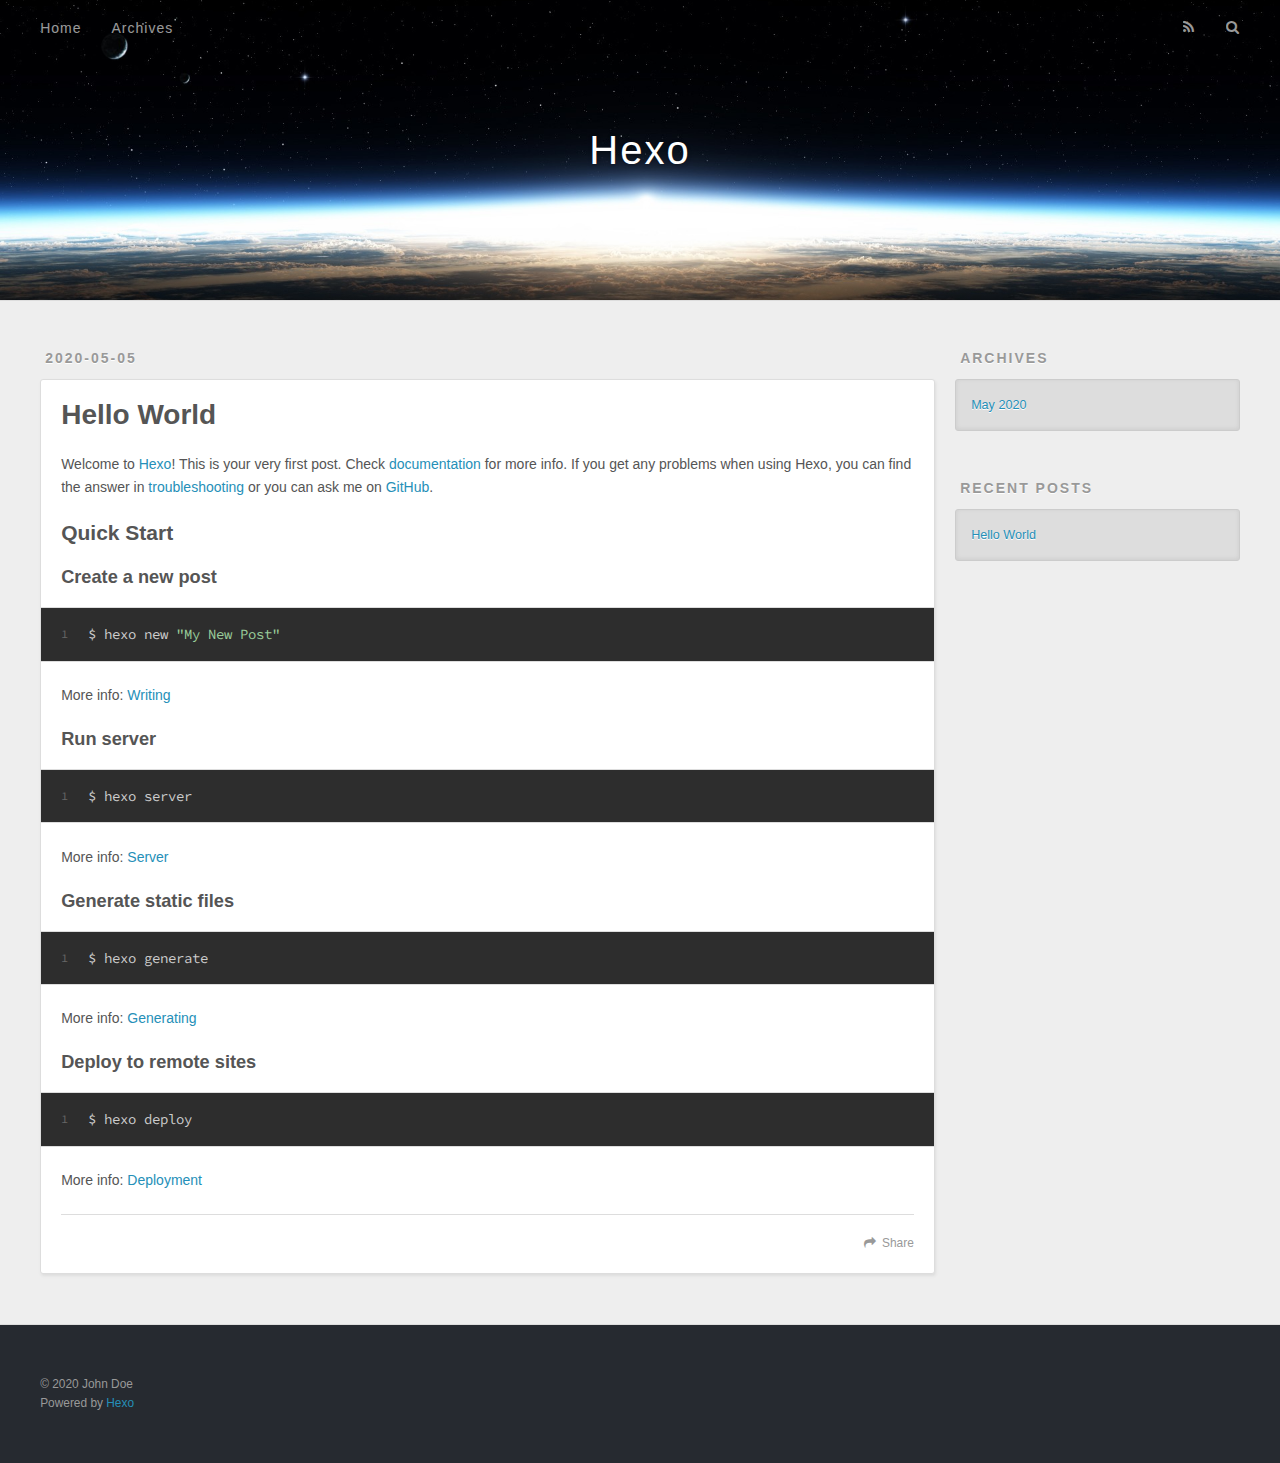
<file: index.html>
<!DOCTYPE html>
<html>
<head>
  <meta charset="utf-8">
  

  
  <title>Hexo</title>
  <meta name="viewport" content="width=device-width, initial-scale=1, maximum-scale=1">
  <meta property="og:type" content="website">
<meta property="og:title" content="Hexo">
<meta property="og:url" content="http://yoursite.com/index.html">
<meta property="og:site_name" content="Hexo">
<meta property="og:locale" content="en_US">
<meta property="article:author" content="John Doe">
<meta name="twitter:card" content="summary">
  
    <link rel="alternate" href="/atom.xml" title="Hexo" type="application/atom+xml">
  
  
    <link rel="icon" href="/favicon.png">
  
  
    <link href="//fonts.googleapis.com/css?family=Source+Code+Pro" rel="stylesheet" type="text/css">
  
  
<link rel="stylesheet" href="/css/style.css">

<meta name="generator" content="Hexo 4.2.0"></head>

<body>
  <div id="container">
    <div id="wrap">
      <header id="header">
  <div id="banner"></div>
  <div id="header-outer" class="outer">
    <div id="header-title" class="inner">
      <h1 id="logo-wrap">
        <a href="/" id="logo">Hexo</a>
      </h1>
      
    </div>
    <div id="header-inner" class="inner">
      <nav id="main-nav">
        <a id="main-nav-toggle" class="nav-icon"></a>
        
          <a class="main-nav-link" href="/">Home</a>
        
          <a class="main-nav-link" href="/archives">Archives</a>
        
      </nav>
      <nav id="sub-nav">
        
          <a id="nav-rss-link" class="nav-icon" href="/atom.xml" title="RSS Feed"></a>
        
        <a id="nav-search-btn" class="nav-icon" title="Search"></a>
      </nav>
      <div id="search-form-wrap">
        <form action="//google.com/search" method="get" accept-charset="UTF-8" class="search-form"><input type="search" name="q" class="search-form-input" placeholder="Search"><button type="submit" class="search-form-submit">&#xF002;</button><input type="hidden" name="sitesearch" value="http://yoursite.com"></form>
      </div>
    </div>
  </div>
</header>
      <div class="outer">
        <section id="main">
  
    <article id="post-hello-world" class="article article-type-post" itemscope itemprop="blogPost">
  <div class="article-meta">
    <a href="/2020/05/05/hello-world/" class="article-date">
  <time datetime="2020-05-05T09:47:07.406Z" itemprop="datePublished">2020-05-05</time>
</a>
    
  </div>
  <div class="article-inner">
    
    
      <header class="article-header">
        
  
    <h1 itemprop="name">
      <a class="article-title" href="/2020/05/05/hello-world/">Hello World</a>
    </h1>
  

      </header>
    
    <div class="article-entry" itemprop="articleBody">
      
        <p>Welcome to <a href="https://hexo.io/" target="_blank" rel="noopener">Hexo</a>! This is your very first post. Check <a href="https://hexo.io/docs/" target="_blank" rel="noopener">documentation</a> for more info. If you get any problems when using Hexo, you can find the answer in <a href="https://hexo.io/docs/troubleshooting.html" target="_blank" rel="noopener">troubleshooting</a> or you can ask me on <a href="https://github.com/hexojs/hexo/issues" target="_blank" rel="noopener">GitHub</a>.</p>
<h2 id="Quick-Start"><a href="#Quick-Start" class="headerlink" title="Quick Start"></a>Quick Start</h2><h3 id="Create-a-new-post"><a href="#Create-a-new-post" class="headerlink" title="Create a new post"></a>Create a new post</h3><figure class="highlight bash"><table><tr><td class="gutter"><pre><span class="line">1</span><br></pre></td><td class="code"><pre><span class="line">$ hexo new <span class="string">"My New Post"</span></span><br></pre></td></tr></table></figure>

<p>More info: <a href="https://hexo.io/docs/writing.html" target="_blank" rel="noopener">Writing</a></p>
<h3 id="Run-server"><a href="#Run-server" class="headerlink" title="Run server"></a>Run server</h3><figure class="highlight bash"><table><tr><td class="gutter"><pre><span class="line">1</span><br></pre></td><td class="code"><pre><span class="line">$ hexo server</span><br></pre></td></tr></table></figure>

<p>More info: <a href="https://hexo.io/docs/server.html" target="_blank" rel="noopener">Server</a></p>
<h3 id="Generate-static-files"><a href="#Generate-static-files" class="headerlink" title="Generate static files"></a>Generate static files</h3><figure class="highlight bash"><table><tr><td class="gutter"><pre><span class="line">1</span><br></pre></td><td class="code"><pre><span class="line">$ hexo generate</span><br></pre></td></tr></table></figure>

<p>More info: <a href="https://hexo.io/docs/generating.html" target="_blank" rel="noopener">Generating</a></p>
<h3 id="Deploy-to-remote-sites"><a href="#Deploy-to-remote-sites" class="headerlink" title="Deploy to remote sites"></a>Deploy to remote sites</h3><figure class="highlight bash"><table><tr><td class="gutter"><pre><span class="line">1</span><br></pre></td><td class="code"><pre><span class="line">$ hexo deploy</span><br></pre></td></tr></table></figure>

<p>More info: <a href="https://hexo.io/docs/one-command-deployment.html" target="_blank" rel="noopener">Deployment</a></p>

      
    </div>
    <footer class="article-footer">
      <a data-url="http://yoursite.com/2020/05/05/hello-world/" data-id="ck9tyt9x600004gpv1ysthbh7" class="article-share-link">Share</a>
      
      
    </footer>
  </div>
  
</article>


  


</section>
        
          <aside id="sidebar">
  
    

  
    

  
    
  
    
  <div class="widget-wrap">
    <h3 class="widget-title">Archives</h3>
    <div class="widget">
      <ul class="archive-list"><li class="archive-list-item"><a class="archive-list-link" href="/archives/2020/05/">May 2020</a></li></ul>
    </div>
  </div>


  
    
  <div class="widget-wrap">
    <h3 class="widget-title">Recent Posts</h3>
    <div class="widget">
      <ul>
        
          <li>
            <a href="/2020/05/05/hello-world/">Hello World</a>
          </li>
        
      </ul>
    </div>
  </div>

  
</aside>
        
      </div>
      <footer id="footer">
  
  <div class="outer">
    <div id="footer-info" class="inner">
      &copy; 2020 John Doe<br>
      Powered by <a href="http://hexo.io/" target="_blank">Hexo</a>
    </div>
  </div>
</footer>
    </div>
    <nav id="mobile-nav">
  
    <a href="/" class="mobile-nav-link">Home</a>
  
    <a href="/archives" class="mobile-nav-link">Archives</a>
  
</nav>
    

<script src="//ajax.googleapis.com/ajax/libs/jquery/2.0.3/jquery.min.js"></script>


  
<link rel="stylesheet" href="/fancybox/jquery.fancybox.css">

  
<script src="/fancybox/jquery.fancybox.pack.js"></script>




<script src="/js/script.js"></script>




  </div>
</body>
</html>
</file>
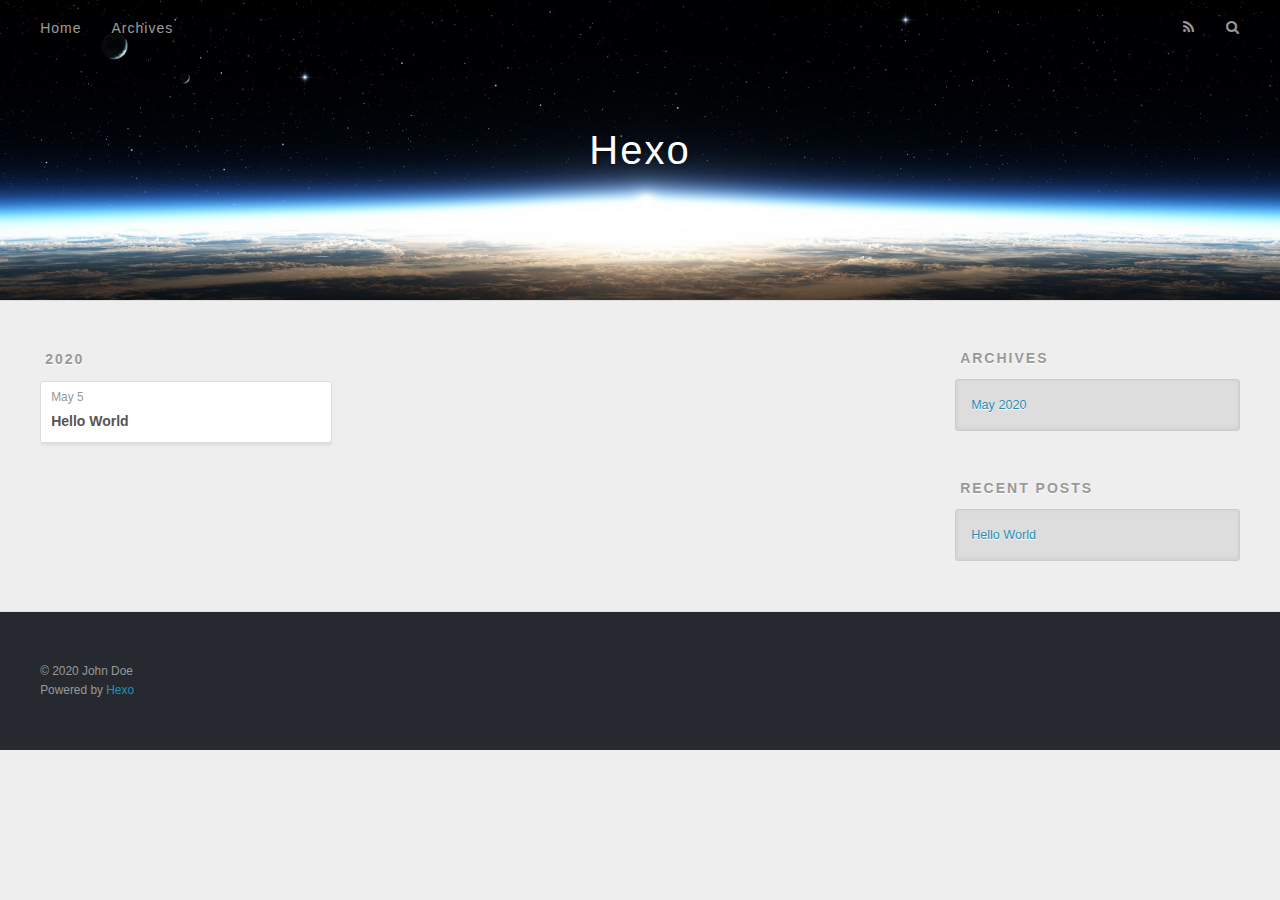
<file: archives/index.html>
<!DOCTYPE html>
<html>
<head>
  <meta charset="utf-8">
  

  
  <title>Archives | Hexo</title>
  <meta name="viewport" content="width=device-width, initial-scale=1, maximum-scale=1">
  <meta property="og:type" content="website">
<meta property="og:title" content="Hexo">
<meta property="og:url" content="http://yoursite.com/archives/index.html">
<meta property="og:site_name" content="Hexo">
<meta property="og:locale" content="en_US">
<meta property="article:author" content="John Doe">
<meta name="twitter:card" content="summary">
  
    <link rel="alternate" href="/atom.xml" title="Hexo" type="application/atom+xml">
  
  
    <link rel="icon" href="/favicon.png">
  
  
    <link href="//fonts.googleapis.com/css?family=Source+Code+Pro" rel="stylesheet" type="text/css">
  
  
<link rel="stylesheet" href="/css/style.css">

<meta name="generator" content="Hexo 4.2.0"></head>

<body>
  <div id="container">
    <div id="wrap">
      <header id="header">
  <div id="banner"></div>
  <div id="header-outer" class="outer">
    <div id="header-title" class="inner">
      <h1 id="logo-wrap">
        <a href="/" id="logo">Hexo</a>
      </h1>
      
    </div>
    <div id="header-inner" class="inner">
      <nav id="main-nav">
        <a id="main-nav-toggle" class="nav-icon"></a>
        
          <a class="main-nav-link" href="/">Home</a>
        
          <a class="main-nav-link" href="/archives">Archives</a>
        
      </nav>
      <nav id="sub-nav">
        
          <a id="nav-rss-link" class="nav-icon" href="/atom.xml" title="RSS Feed"></a>
        
        <a id="nav-search-btn" class="nav-icon" title="Search"></a>
      </nav>
      <div id="search-form-wrap">
        <form action="//google.com/search" method="get" accept-charset="UTF-8" class="search-form"><input type="search" name="q" class="search-form-input" placeholder="Search"><button type="submit" class="search-form-submit">&#xF002;</button><input type="hidden" name="sitesearch" value="http://yoursite.com"></form>
      </div>
    </div>
  </div>
</header>
      <div class="outer">
        <section id="main">
  
  
    
    
      
      
      <section class="archives-wrap">
        <div class="archive-year-wrap">
          <a href="/archives/2020" class="archive-year">2020</a>
        </div>
        <div class="archives">
    
    <article class="archive-article archive-type-post">
  <div class="archive-article-inner">
    <header class="archive-article-header">
      <a href="/2020/05/05/hello-world/" class="archive-article-date">
  <time datetime="2020-05-05T09:47:07.406Z" itemprop="datePublished">May 5</time>
</a>
      
  
    <h1 itemprop="name">
      <a class="archive-article-title" href="/2020/05/05/hello-world/">Hello World</a>
    </h1>
  

    </header>
  </div>
</article>
  
  
    </div></section>
  


</section>
        
          <aside id="sidebar">
  
    

  
    

  
    
  
    
  <div class="widget-wrap">
    <h3 class="widget-title">Archives</h3>
    <div class="widget">
      <ul class="archive-list"><li class="archive-list-item"><a class="archive-list-link" href="/archives/2020/05/">May 2020</a></li></ul>
    </div>
  </div>


  
    
  <div class="widget-wrap">
    <h3 class="widget-title">Recent Posts</h3>
    <div class="widget">
      <ul>
        
          <li>
            <a href="/2020/05/05/hello-world/">Hello World</a>
          </li>
        
      </ul>
    </div>
  </div>

  
</aside>
        
      </div>
      <footer id="footer">
  
  <div class="outer">
    <div id="footer-info" class="inner">
      &copy; 2020 John Doe<br>
      Powered by <a href="http://hexo.io/" target="_blank">Hexo</a>
    </div>
  </div>
</footer>
    </div>
    <nav id="mobile-nav">
  
    <a href="/" class="mobile-nav-link">Home</a>
  
    <a href="/archives" class="mobile-nav-link">Archives</a>
  
</nav>
    

<script src="//ajax.googleapis.com/ajax/libs/jquery/2.0.3/jquery.min.js"></script>


  
<link rel="stylesheet" href="/fancybox/jquery.fancybox.css">

  
<script src="/fancybox/jquery.fancybox.pack.js"></script>




<script src="/js/script.js"></script>




  </div>
</body>
</html>
</file>
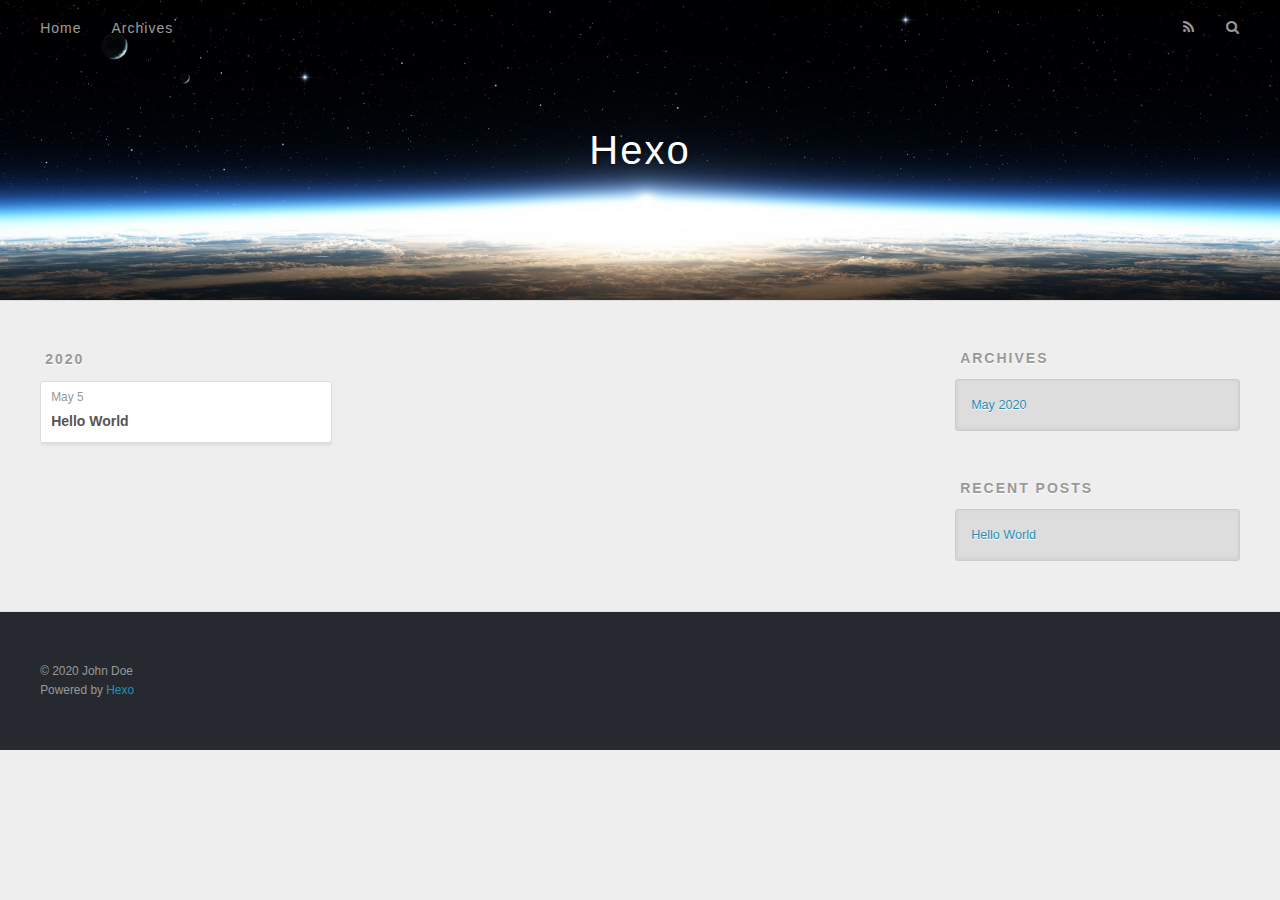
<file: archives/2020/index.html>
<!DOCTYPE html>
<html>
<head>
  <meta charset="utf-8">
  

  
  <title>Archives: 2020 | Hexo</title>
  <meta name="viewport" content="width=device-width, initial-scale=1, maximum-scale=1">
  <meta property="og:type" content="website">
<meta property="og:title" content="Hexo">
<meta property="og:url" content="http://yoursite.com/archives/2020/index.html">
<meta property="og:site_name" content="Hexo">
<meta property="og:locale" content="en_US">
<meta property="article:author" content="John Doe">
<meta name="twitter:card" content="summary">
  
    <link rel="alternate" href="/atom.xml" title="Hexo" type="application/atom+xml">
  
  
    <link rel="icon" href="/favicon.png">
  
  
    <link href="//fonts.googleapis.com/css?family=Source+Code+Pro" rel="stylesheet" type="text/css">
  
  
<link rel="stylesheet" href="/css/style.css">

<meta name="generator" content="Hexo 4.2.0"></head>

<body>
  <div id="container">
    <div id="wrap">
      <header id="header">
  <div id="banner"></div>
  <div id="header-outer" class="outer">
    <div id="header-title" class="inner">
      <h1 id="logo-wrap">
        <a href="/" id="logo">Hexo</a>
      </h1>
      
    </div>
    <div id="header-inner" class="inner">
      <nav id="main-nav">
        <a id="main-nav-toggle" class="nav-icon"></a>
        
          <a class="main-nav-link" href="/">Home</a>
        
          <a class="main-nav-link" href="/archives">Archives</a>
        
      </nav>
      <nav id="sub-nav">
        
          <a id="nav-rss-link" class="nav-icon" href="/atom.xml" title="RSS Feed"></a>
        
        <a id="nav-search-btn" class="nav-icon" title="Search"></a>
      </nav>
      <div id="search-form-wrap">
        <form action="//google.com/search" method="get" accept-charset="UTF-8" class="search-form"><input type="search" name="q" class="search-form-input" placeholder="Search"><button type="submit" class="search-form-submit">&#xF002;</button><input type="hidden" name="sitesearch" value="http://yoursite.com"></form>
      </div>
    </div>
  </div>
</header>
      <div class="outer">
        <section id="main">
  
  
    
    
      
      
      <section class="archives-wrap">
        <div class="archive-year-wrap">
          <a href="/archives/2020" class="archive-year">2020</a>
        </div>
        <div class="archives">
    
    <article class="archive-article archive-type-post">
  <div class="archive-article-inner">
    <header class="archive-article-header">
      <a href="/2020/05/05/hello-world/" class="archive-article-date">
  <time datetime="2020-05-05T09:47:07.406Z" itemprop="datePublished">May 5</time>
</a>
      
  
    <h1 itemprop="name">
      <a class="archive-article-title" href="/2020/05/05/hello-world/">Hello World</a>
    </h1>
  

    </header>
  </div>
</article>
  
  
    </div></section>
  


</section>
        
          <aside id="sidebar">
  
    

  
    

  
    
  
    
  <div class="widget-wrap">
    <h3 class="widget-title">Archives</h3>
    <div class="widget">
      <ul class="archive-list"><li class="archive-list-item"><a class="archive-list-link" href="/archives/2020/05/">May 2020</a></li></ul>
    </div>
  </div>


  
    
  <div class="widget-wrap">
    <h3 class="widget-title">Recent Posts</h3>
    <div class="widget">
      <ul>
        
          <li>
            <a href="/2020/05/05/hello-world/">Hello World</a>
          </li>
        
      </ul>
    </div>
  </div>

  
</aside>
        
      </div>
      <footer id="footer">
  
  <div class="outer">
    <div id="footer-info" class="inner">
      &copy; 2020 John Doe<br>
      Powered by <a href="http://hexo.io/" target="_blank">Hexo</a>
    </div>
  </div>
</footer>
    </div>
    <nav id="mobile-nav">
  
    <a href="/" class="mobile-nav-link">Home</a>
  
    <a href="/archives" class="mobile-nav-link">Archives</a>
  
</nav>
    

<script src="//ajax.googleapis.com/ajax/libs/jquery/2.0.3/jquery.min.js"></script>


  
<link rel="stylesheet" href="/fancybox/jquery.fancybox.css">

  
<script src="/fancybox/jquery.fancybox.pack.js"></script>




<script src="/js/script.js"></script>




  </div>
</body>
</html>
</file>
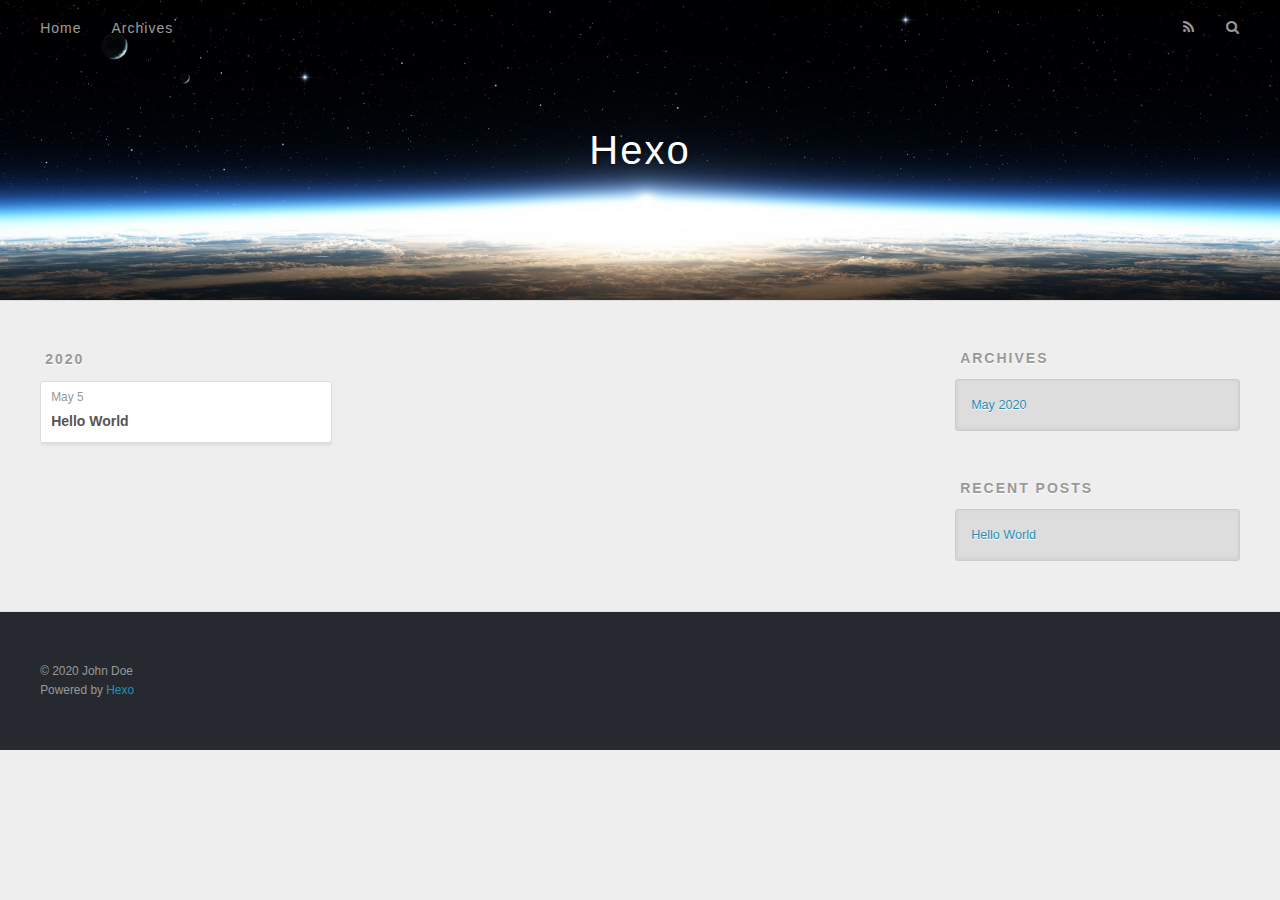
<file: archives/2020/05/index.html>
<!DOCTYPE html>
<html>
<head>
  <meta charset="utf-8">
  

  
  <title>Archives: 2020/5 | Hexo</title>
  <meta name="viewport" content="width=device-width, initial-scale=1, maximum-scale=1">
  <meta property="og:type" content="website">
<meta property="og:title" content="Hexo">
<meta property="og:url" content="http://yoursite.com/archives/2020/05/index.html">
<meta property="og:site_name" content="Hexo">
<meta property="og:locale" content="en_US">
<meta property="article:author" content="John Doe">
<meta name="twitter:card" content="summary">
  
    <link rel="alternate" href="/atom.xml" title="Hexo" type="application/atom+xml">
  
  
    <link rel="icon" href="/favicon.png">
  
  
    <link href="//fonts.googleapis.com/css?family=Source+Code+Pro" rel="stylesheet" type="text/css">
  
  
<link rel="stylesheet" href="/css/style.css">

<meta name="generator" content="Hexo 4.2.0"></head>

<body>
  <div id="container">
    <div id="wrap">
      <header id="header">
  <div id="banner"></div>
  <div id="header-outer" class="outer">
    <div id="header-title" class="inner">
      <h1 id="logo-wrap">
        <a href="/" id="logo">Hexo</a>
      </h1>
      
    </div>
    <div id="header-inner" class="inner">
      <nav id="main-nav">
        <a id="main-nav-toggle" class="nav-icon"></a>
        
          <a class="main-nav-link" href="/">Home</a>
        
          <a class="main-nav-link" href="/archives">Archives</a>
        
      </nav>
      <nav id="sub-nav">
        
          <a id="nav-rss-link" class="nav-icon" href="/atom.xml" title="RSS Feed"></a>
        
        <a id="nav-search-btn" class="nav-icon" title="Search"></a>
      </nav>
      <div id="search-form-wrap">
        <form action="//google.com/search" method="get" accept-charset="UTF-8" class="search-form"><input type="search" name="q" class="search-form-input" placeholder="Search"><button type="submit" class="search-form-submit">&#xF002;</button><input type="hidden" name="sitesearch" value="http://yoursite.com"></form>
      </div>
    </div>
  </div>
</header>
      <div class="outer">
        <section id="main">
  
  
    
    
      
      
      <section class="archives-wrap">
        <div class="archive-year-wrap">
          <a href="/archives/2020" class="archive-year">2020</a>
        </div>
        <div class="archives">
    
    <article class="archive-article archive-type-post">
  <div class="archive-article-inner">
    <header class="archive-article-header">
      <a href="/2020/05/05/hello-world/" class="archive-article-date">
  <time datetime="2020-05-05T09:47:07.406Z" itemprop="datePublished">May 5</time>
</a>
      
  
    <h1 itemprop="name">
      <a class="archive-article-title" href="/2020/05/05/hello-world/">Hello World</a>
    </h1>
  

    </header>
  </div>
</article>
  
  
    </div></section>
  


</section>
        
          <aside id="sidebar">
  
    

  
    

  
    
  
    
  <div class="widget-wrap">
    <h3 class="widget-title">Archives</h3>
    <div class="widget">
      <ul class="archive-list"><li class="archive-list-item"><a class="archive-list-link" href="/archives/2020/05/">May 2020</a></li></ul>
    </div>
  </div>


  
    
  <div class="widget-wrap">
    <h3 class="widget-title">Recent Posts</h3>
    <div class="widget">
      <ul>
        
          <li>
            <a href="/2020/05/05/hello-world/">Hello World</a>
          </li>
        
      </ul>
    </div>
  </div>

  
</aside>
        
      </div>
      <footer id="footer">
  
  <div class="outer">
    <div id="footer-info" class="inner">
      &copy; 2020 John Doe<br>
      Powered by <a href="http://hexo.io/" target="_blank">Hexo</a>
    </div>
  </div>
</footer>
    </div>
    <nav id="mobile-nav">
  
    <a href="/" class="mobile-nav-link">Home</a>
  
    <a href="/archives" class="mobile-nav-link">Archives</a>
  
</nav>
    

<script src="//ajax.googleapis.com/ajax/libs/jquery/2.0.3/jquery.min.js"></script>


  
<link rel="stylesheet" href="/fancybox/jquery.fancybox.css">

  
<script src="/fancybox/jquery.fancybox.pack.js"></script>




<script src="/js/script.js"></script>




  </div>
</body>
</html>
</file>
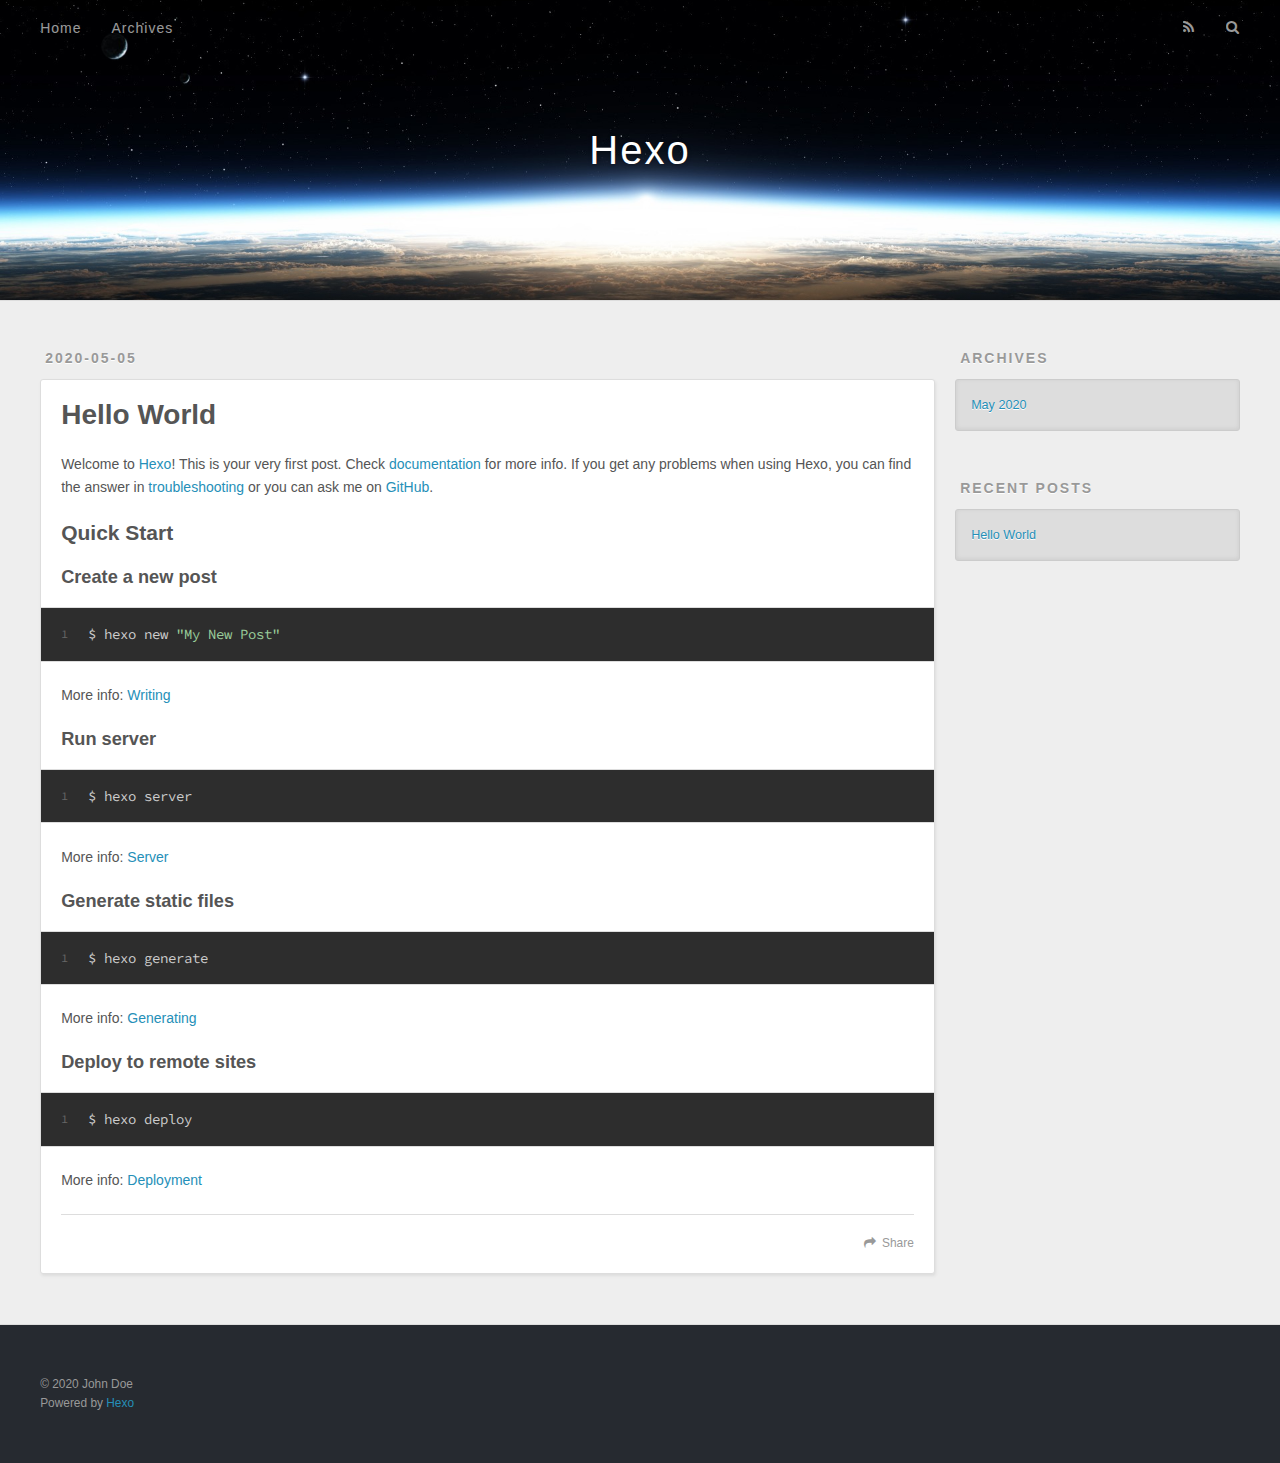
<file: 2020/05/05/hello-world/index.html>
<!DOCTYPE html>
<html>
<head>
  <meta charset="utf-8">
  

  
  <title>Hello World | Hexo</title>
  <meta name="viewport" content="width=device-width, initial-scale=1, maximum-scale=1">
  <meta name="description" content="Welcome to Hexo! This is your very first post. Check documentation for more info. If you get any problems when using Hexo, you can find the answer in troubleshooting or you can ask me on GitHub. Quick">
<meta property="og:type" content="article">
<meta property="og:title" content="Hello World">
<meta property="og:url" content="http://yoursite.com/2020/05/05/hello-world/index.html">
<meta property="og:site_name" content="Hexo">
<meta property="og:description" content="Welcome to Hexo! This is your very first post. Check documentation for more info. If you get any problems when using Hexo, you can find the answer in troubleshooting or you can ask me on GitHub. Quick">
<meta property="og:locale" content="en_US">
<meta property="article:published_time" content="2020-05-05T09:47:07.406Z">
<meta property="article:modified_time" content="2020-05-05T09:47:07.406Z">
<meta property="article:author" content="John Doe">
<meta name="twitter:card" content="summary">
  
    <link rel="alternate" href="/atom.xml" title="Hexo" type="application/atom+xml">
  
  
    <link rel="icon" href="/favicon.png">
  
  
    <link href="//fonts.googleapis.com/css?family=Source+Code+Pro" rel="stylesheet" type="text/css">
  
  
<link rel="stylesheet" href="/css/style.css">

<meta name="generator" content="Hexo 4.2.0"></head>

<body>
  <div id="container">
    <div id="wrap">
      <header id="header">
  <div id="banner"></div>
  <div id="header-outer" class="outer">
    <div id="header-title" class="inner">
      <h1 id="logo-wrap">
        <a href="/" id="logo">Hexo</a>
      </h1>
      
    </div>
    <div id="header-inner" class="inner">
      <nav id="main-nav">
        <a id="main-nav-toggle" class="nav-icon"></a>
        
          <a class="main-nav-link" href="/">Home</a>
        
          <a class="main-nav-link" href="/archives">Archives</a>
        
      </nav>
      <nav id="sub-nav">
        
          <a id="nav-rss-link" class="nav-icon" href="/atom.xml" title="RSS Feed"></a>
        
        <a id="nav-search-btn" class="nav-icon" title="Search"></a>
      </nav>
      <div id="search-form-wrap">
        <form action="//google.com/search" method="get" accept-charset="UTF-8" class="search-form"><input type="search" name="q" class="search-form-input" placeholder="Search"><button type="submit" class="search-form-submit">&#xF002;</button><input type="hidden" name="sitesearch" value="http://yoursite.com"></form>
      </div>
    </div>
  </div>
</header>
      <div class="outer">
        <section id="main"><article id="post-hello-world" class="article article-type-post" itemscope itemprop="blogPost">
  <div class="article-meta">
    <a href="/2020/05/05/hello-world/" class="article-date">
  <time datetime="2020-05-05T09:47:07.406Z" itemprop="datePublished">2020-05-05</time>
</a>
    
  </div>
  <div class="article-inner">
    
    
      <header class="article-header">
        
  
    <h1 class="article-title" itemprop="name">
      Hello World
    </h1>
  

      </header>
    
    <div class="article-entry" itemprop="articleBody">
      
        <p>Welcome to <a href="https://hexo.io/" target="_blank" rel="noopener">Hexo</a>! This is your very first post. Check <a href="https://hexo.io/docs/" target="_blank" rel="noopener">documentation</a> for more info. If you get any problems when using Hexo, you can find the answer in <a href="https://hexo.io/docs/troubleshooting.html" target="_blank" rel="noopener">troubleshooting</a> or you can ask me on <a href="https://github.com/hexojs/hexo/issues" target="_blank" rel="noopener">GitHub</a>.</p>
<h2 id="Quick-Start"><a href="#Quick-Start" class="headerlink" title="Quick Start"></a>Quick Start</h2><h3 id="Create-a-new-post"><a href="#Create-a-new-post" class="headerlink" title="Create a new post"></a>Create a new post</h3><figure class="highlight bash"><table><tr><td class="gutter"><pre><span class="line">1</span><br></pre></td><td class="code"><pre><span class="line">$ hexo new <span class="string">"My New Post"</span></span><br></pre></td></tr></table></figure>

<p>More info: <a href="https://hexo.io/docs/writing.html" target="_blank" rel="noopener">Writing</a></p>
<h3 id="Run-server"><a href="#Run-server" class="headerlink" title="Run server"></a>Run server</h3><figure class="highlight bash"><table><tr><td class="gutter"><pre><span class="line">1</span><br></pre></td><td class="code"><pre><span class="line">$ hexo server</span><br></pre></td></tr></table></figure>

<p>More info: <a href="https://hexo.io/docs/server.html" target="_blank" rel="noopener">Server</a></p>
<h3 id="Generate-static-files"><a href="#Generate-static-files" class="headerlink" title="Generate static files"></a>Generate static files</h3><figure class="highlight bash"><table><tr><td class="gutter"><pre><span class="line">1</span><br></pre></td><td class="code"><pre><span class="line">$ hexo generate</span><br></pre></td></tr></table></figure>

<p>More info: <a href="https://hexo.io/docs/generating.html" target="_blank" rel="noopener">Generating</a></p>
<h3 id="Deploy-to-remote-sites"><a href="#Deploy-to-remote-sites" class="headerlink" title="Deploy to remote sites"></a>Deploy to remote sites</h3><figure class="highlight bash"><table><tr><td class="gutter"><pre><span class="line">1</span><br></pre></td><td class="code"><pre><span class="line">$ hexo deploy</span><br></pre></td></tr></table></figure>

<p>More info: <a href="https://hexo.io/docs/one-command-deployment.html" target="_blank" rel="noopener">Deployment</a></p>

      
    </div>
    <footer class="article-footer">
      <a data-url="http://yoursite.com/2020/05/05/hello-world/" data-id="ck9tyt9x600004gpv1ysthbh7" class="article-share-link">Share</a>
      
      
    </footer>
  </div>
  
    
  
</article>

</section>
        
          <aside id="sidebar">
  
    

  
    

  
    
  
    
  <div class="widget-wrap">
    <h3 class="widget-title">Archives</h3>
    <div class="widget">
      <ul class="archive-list"><li class="archive-list-item"><a class="archive-list-link" href="/archives/2020/05/">May 2020</a></li></ul>
    </div>
  </div>


  
    
  <div class="widget-wrap">
    <h3 class="widget-title">Recent Posts</h3>
    <div class="widget">
      <ul>
        
          <li>
            <a href="/2020/05/05/hello-world/">Hello World</a>
          </li>
        
      </ul>
    </div>
  </div>

  
</aside>
        
      </div>
      <footer id="footer">
  
  <div class="outer">
    <div id="footer-info" class="inner">
      &copy; 2020 John Doe<br>
      Powered by <a href="http://hexo.io/" target="_blank">Hexo</a>
    </div>
  </div>
</footer>
    </div>
    <nav id="mobile-nav">
  
    <a href="/" class="mobile-nav-link">Home</a>
  
    <a href="/archives" class="mobile-nav-link">Archives</a>
  
</nav>
    

<script src="//ajax.googleapis.com/ajax/libs/jquery/2.0.3/jquery.min.js"></script>


  
<link rel="stylesheet" href="/fancybox/jquery.fancybox.css">

  
<script src="/fancybox/jquery.fancybox.pack.js"></script>




<script src="/js/script.js"></script>




  </div>
</body>
</html>
</file>
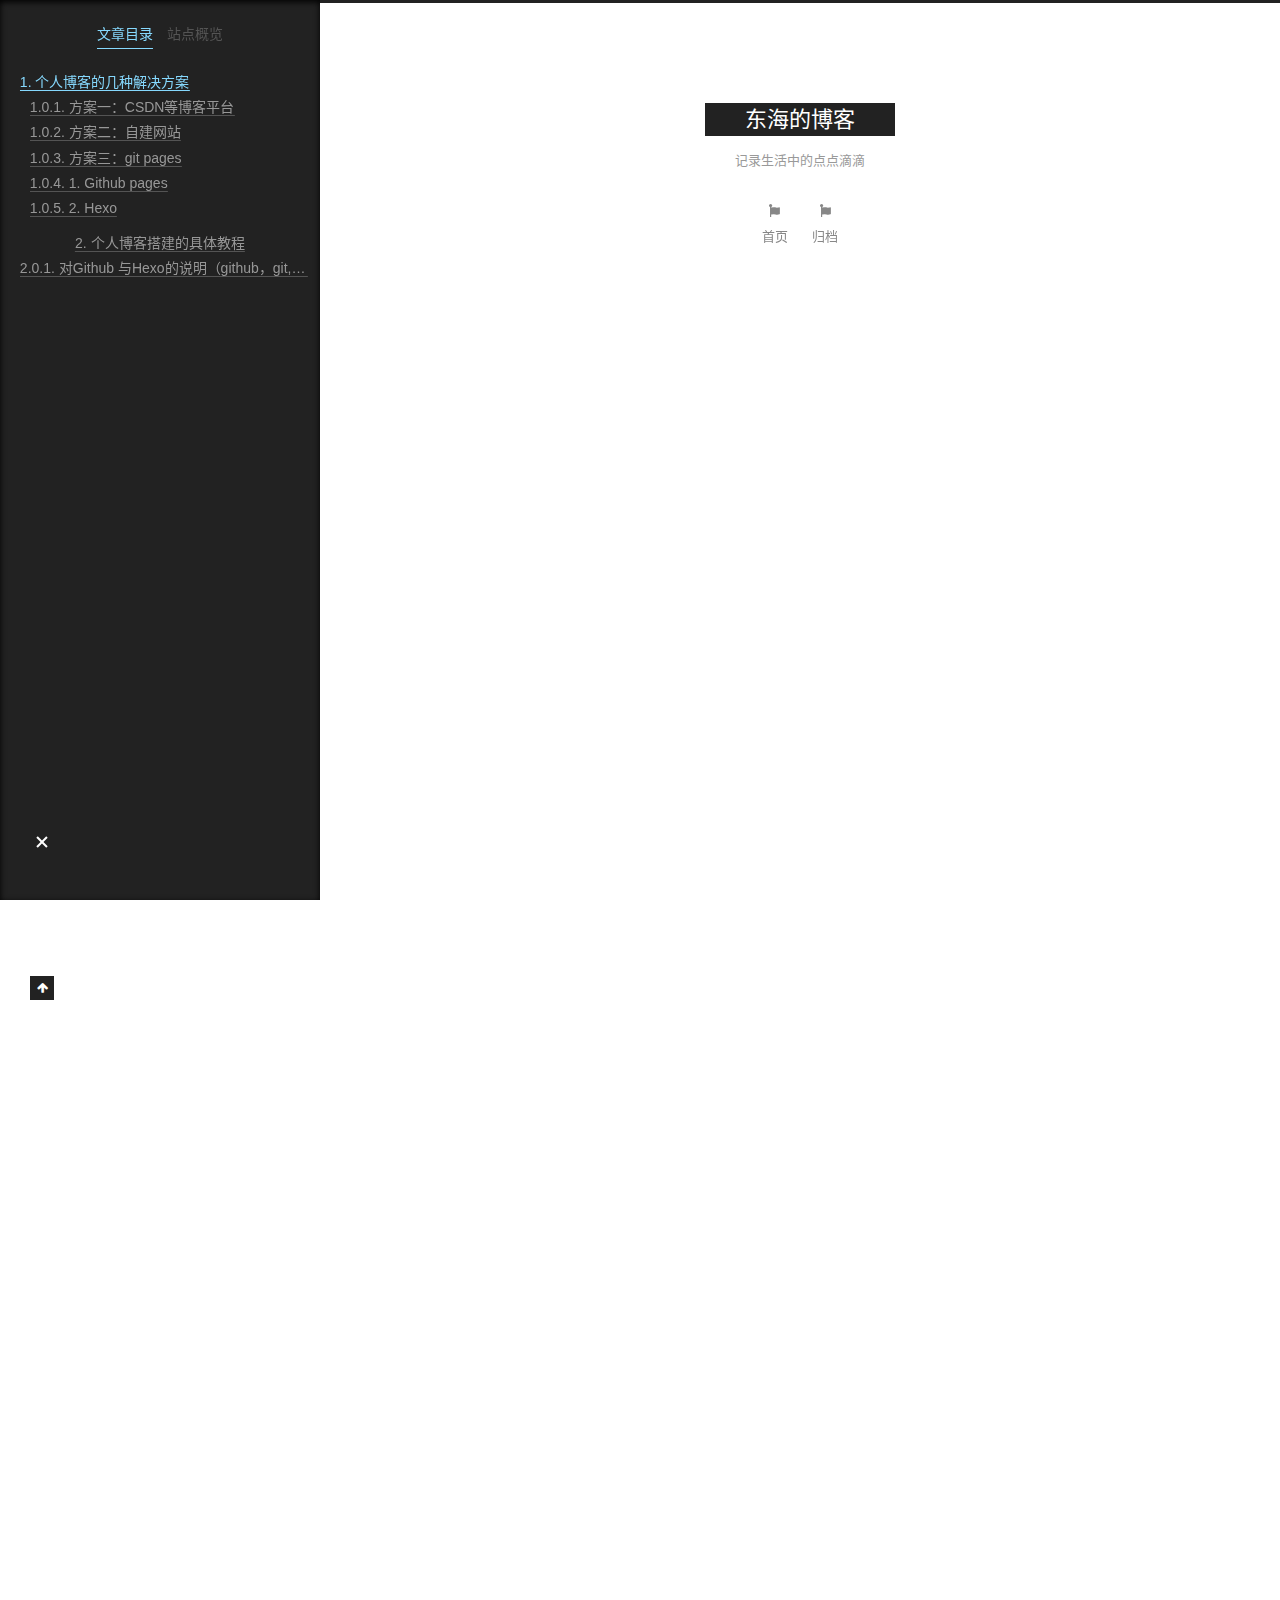
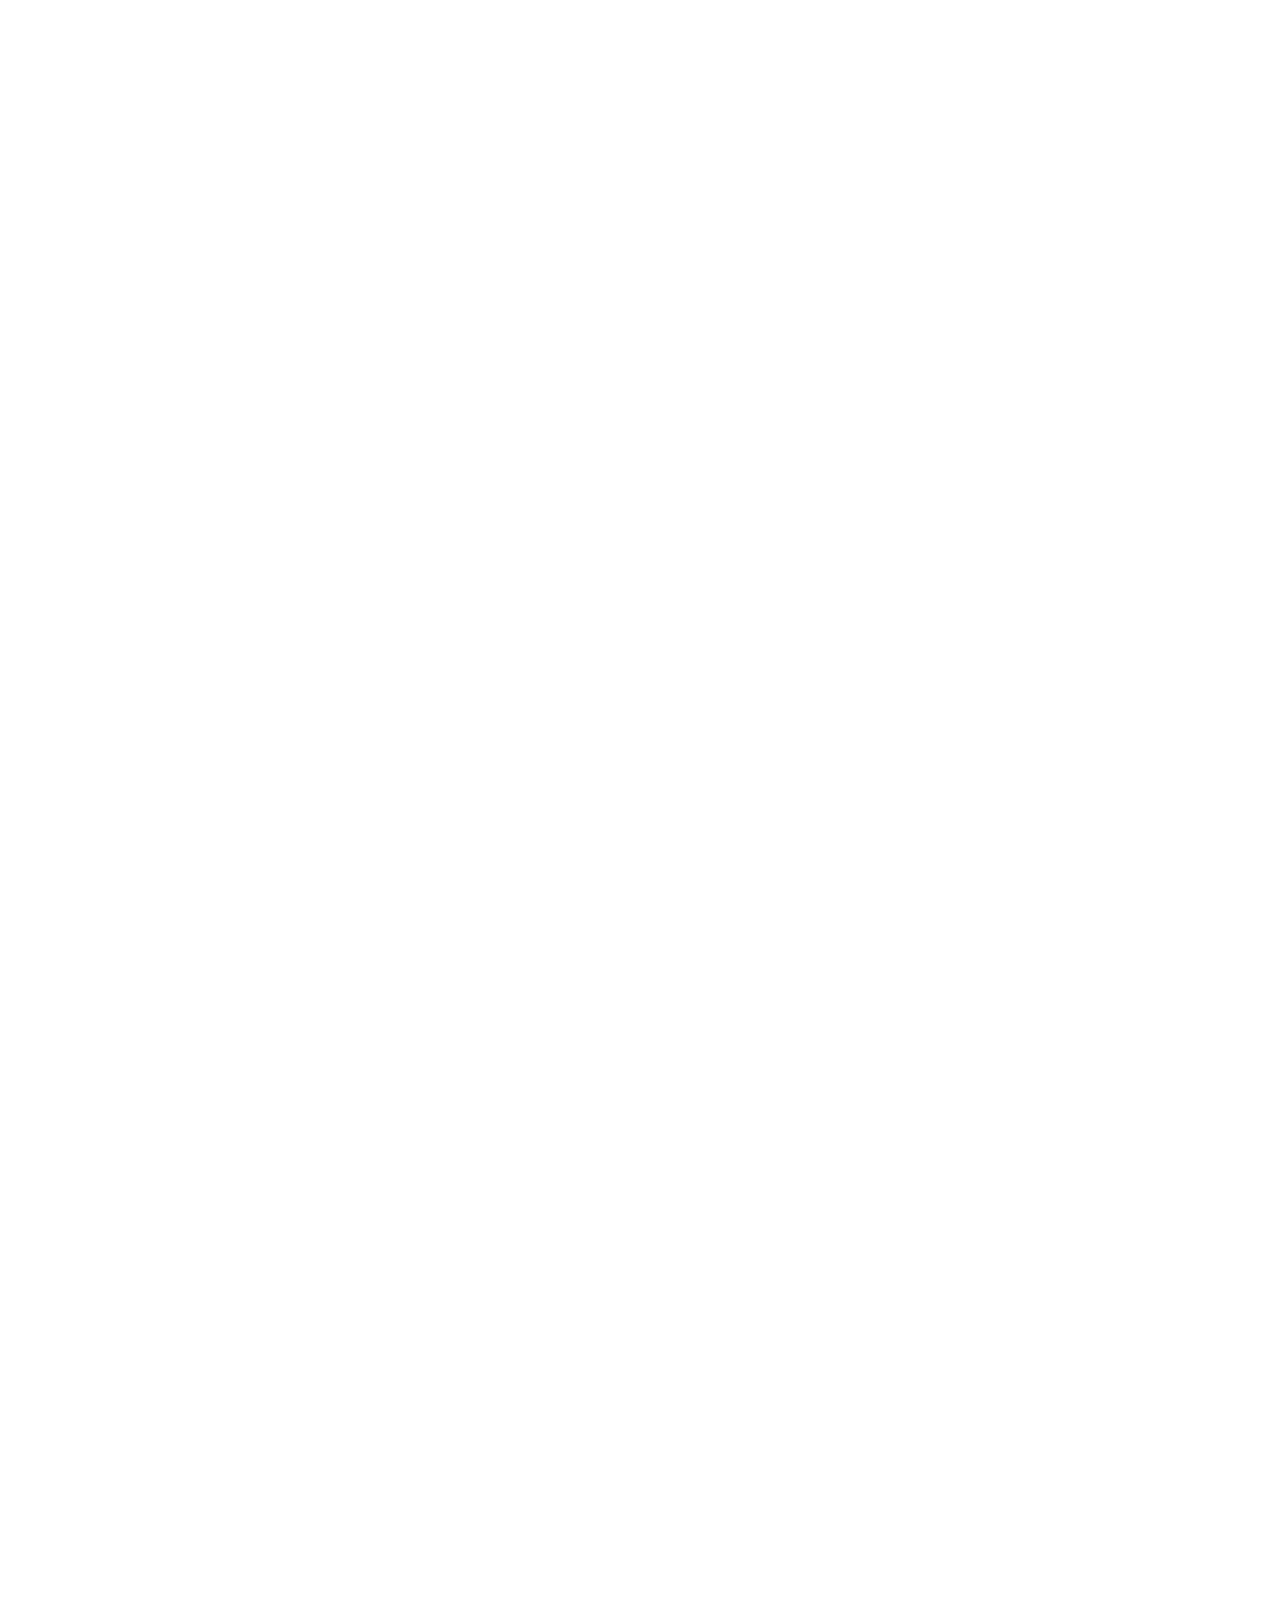
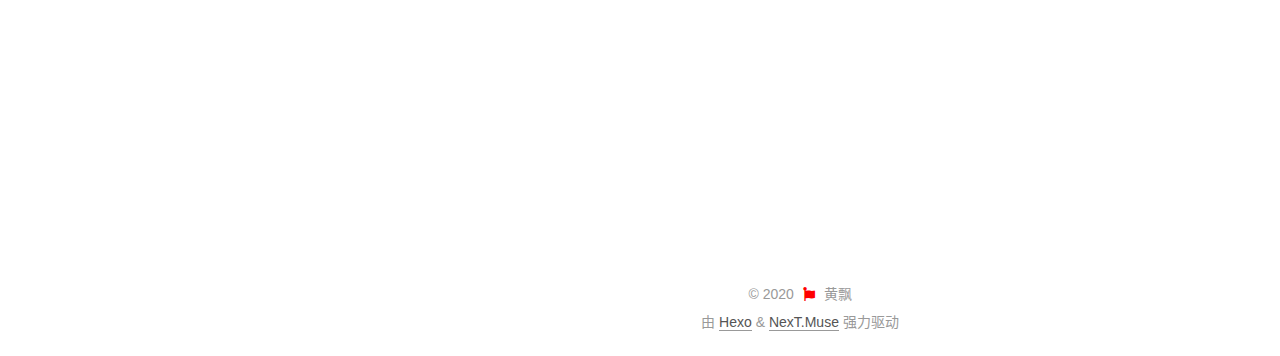
<file: 2020/05/06/个人网站博客的搭建/index.html>
<!DOCTYPE html>
<html lang="zh-CN">
<head>
  <meta charset="UTF-8">
<meta name="viewport" content="width=device-width, initial-scale=1, maximum-scale=2">
<meta name="theme-color" content="#222">
<meta name="generator" content="Hexo 4.2.0">
  <link rel="apple-touch-icon" sizes="180x180" href="/images/apple-touch-icon-next.png">
  <link rel="icon" type="image/png" sizes="32x32" href="/images/favicon-32x32-next.png">
  <link rel="icon" type="image/png" sizes="16x16" href="/images/favicon-16x16-next.png">
  <link rel="mask-icon" href="/images/logo.svg" color="#222">

<link rel="stylesheet" href="/css/main.css">


<link rel="stylesheet" href="/lib/font-awesome/css/font-awesome.min.css">

<script id="hexo-configurations">
    var NexT = window.NexT || {};
    var CONFIG = {"hostname":"yoursite.com","root":"/","scheme":"Muse","version":"7.8.0","exturl":false,"sidebar":{"position":"left","display":"post","padding":18,"offset":12,"onmobile":false},"copycode":{"enable":false,"show_result":false,"style":null},"back2top":{"enable":true,"sidebar":false,"scrollpercent":false},"bookmark":{"enable":false,"color":"#222","save":"auto"},"fancybox":false,"mediumzoom":false,"lazyload":false,"pangu":false,"comments":{"style":"tabs","active":null,"storage":true,"lazyload":false,"nav":null},"algolia":{"hits":{"per_page":10},"labels":{"input_placeholder":"Search for Posts","hits_empty":"We didn't find any results for the search: ${query}","hits_stats":"${hits} results found in ${time} ms"}},"localsearch":{"enable":false,"trigger":"auto","top_n_per_article":1,"unescape":false,"preload":false},"motion":{"enable":true,"async":false,"transition":{"post_block":"fadeIn","post_header":"slideDownIn","post_body":"slideDownIn","coll_header":"slideLeftIn","sidebar":"slideUpIn"}}};
  </script>

  <meta name="description" content="个人博客的几种解决方案简单说下各种博客搭建方式以及各种方式的优缺点。 方案一：CSDN等博客平台 在CSDN这样的博客平台上写博客   优点：最大的好处有两点：1.不用维护服务器，不用花钱2.有巨大的流量入口，比较容易做到单篇文章浏览量过万。   缺点：不过缺点也很明显：1.无法做个性化定制，无法自定义页面，无法自定义域名。2.比较难流量变现。  方案二：自建网站 这里要分情况讨论了，如果是国外的">
<meta property="og:type" content="article">
<meta property="og:title" content="个人网站博客的搭建">
<meta property="og:url" content="http://yoursite.com/2020/05/06/%E4%B8%AA%E4%BA%BA%E7%BD%91%E7%AB%99%E5%8D%9A%E5%AE%A2%E7%9A%84%E6%90%AD%E5%BB%BA/index.html">
<meta property="og:site_name" content="东海的博客">
<meta property="og:description" content="个人博客的几种解决方案简单说下各种博客搭建方式以及各种方式的优缺点。 方案一：CSDN等博客平台 在CSDN这样的博客平台上写博客   优点：最大的好处有两点：1.不用维护服务器，不用花钱2.有巨大的流量入口，比较容易做到单篇文章浏览量过万。   缺点：不过缺点也很明显：1.无法做个性化定制，无法自定义页面，无法自定义域名。2.比较难流量变现。  方案二：自建网站 这里要分情况讨论了，如果是国外的">
<meta property="og:locale" content="zh_CN">
<meta property="article:published_time" content="2020-05-06T06:53:22.333Z">
<meta property="article:modified_time" content="2020-05-06T07:04:12.083Z">
<meta property="article:author" content="黄飘">
<meta name="twitter:card" content="summary">

<link rel="canonical" href="http://yoursite.com/2020/05/06/%E4%B8%AA%E4%BA%BA%E7%BD%91%E7%AB%99%E5%8D%9A%E5%AE%A2%E7%9A%84%E6%90%AD%E5%BB%BA/">


<script id="page-configurations">
  // https://hexo.io/docs/variables.html
  CONFIG.page = {
    sidebar: "",
    isHome : false,
    isPost : true,
    lang   : 'zh-CN'
  };
</script>

  <title>个人网站博客的搭建 | 东海的博客</title>
  






  <noscript>
  <style>
  .use-motion .brand,
  .use-motion .menu-item,
  .sidebar-inner,
  .use-motion .post-block,
  .use-motion .pagination,
  .use-motion .comments,
  .use-motion .post-header,
  .use-motion .post-body,
  .use-motion .collection-header { opacity: initial; }

  .use-motion .site-title,
  .use-motion .site-subtitle {
    opacity: initial;
    top: initial;
  }

  .use-motion .logo-line-before i { left: initial; }
  .use-motion .logo-line-after i { right: initial; }
  </style>
</noscript>

</head>

<body itemscope itemtype="http://schema.org/WebPage">
  <div class="container use-motion">
    <div class="headband"></div>

    <header class="header" itemscope itemtype="http://schema.org/WPHeader">
      <div class="header-inner"><div class="site-brand-container">
  <div class="site-nav-toggle">
    <div class="toggle" aria-label="切换导航栏">
      <span class="toggle-line toggle-line-first"></span>
      <span class="toggle-line toggle-line-middle"></span>
      <span class="toggle-line toggle-line-last"></span>
    </div>
  </div>

  <div class="site-meta">

    <a href="/" class="brand" rel="start">
      <span class="logo-line-before"><i></i></span>
      <h1 class="site-title">东海的博客</h1>
      <span class="logo-line-after"><i></i></span>
    </a>
      <p class="site-subtitle" itemprop="description">记录生活中的点点滴滴</p>
  </div>

  <div class="site-nav-right">
    <div class="toggle popup-trigger">
    </div>
  </div>
</div>




<nav class="site-nav">
  <ul id="menu" class="menu">
        <li class="menu-item menu-item-home">

    <a href="/" rel="section"><i class="fa fa-fw fa-fa fa-home"></i>首页</a>

  </li>
        <li class="menu-item menu-item-archives">

    <a href="/archives/" rel="section"><i class="fa fa-fw fa-fa fa-archive"></i>归档</a>

  </li>
  </ul>
</nav>




</div>
    </header>

    
  <div class="back-to-top">
    <i class="fa fa-arrow-up"></i>
    <span>0%</span>
  </div>


    <main class="main">
      <div class="main-inner">
        <div class="content-wrap">
          

          <div class="content post posts-expand">
            

    
  
  
  <article itemscope itemtype="http://schema.org/Article" class="post-block" lang="zh-CN">
    <link itemprop="mainEntityOfPage" href="http://yoursite.com/2020/05/06/%E4%B8%AA%E4%BA%BA%E7%BD%91%E7%AB%99%E5%8D%9A%E5%AE%A2%E7%9A%84%E6%90%AD%E5%BB%BA/">

    <span hidden itemprop="author" itemscope itemtype="http://schema.org/Person">
      <meta itemprop="image" content="/images/avatar.gif">
      <meta itemprop="name" content="黄飘">
      <meta itemprop="description" content="直到这一刻微笑着说话为止，我至少留下了一公升眼泪">
    </span>

    <span hidden itemprop="publisher" itemscope itemtype="http://schema.org/Organization">
      <meta itemprop="name" content="东海的博客">
    </span>
      <header class="post-header">
        <h1 class="post-title" itemprop="name headline">
          个人网站博客的搭建
        </h1>

        <div class="post-meta">
            <span class="post-meta-item">
              <span class="post-meta-item-icon">
                <i class="fa fa-calendar-o"></i>
              </span>
              <span class="post-meta-item-text">发表于</span>
              

              <time title="创建时间：2020-05-06 14:53:22 / 修改时间：15:04:12" itemprop="dateCreated datePublished" datetime="2020-05-06T14:53:22+08:00">2020-05-06</time>
            </span>

          

        </div>
      </header>

    
    
    
    <div class="post-body" itemprop="articleBody">

      
        <h2 id="个人博客的几种解决方案"><a href="#个人博客的几种解决方案" class="headerlink" title="个人博客的几种解决方案"></a>个人博客的几种解决方案</h2><p>简单说下各种博客搭建方式以及各种方式的优缺点。</p>
<h4 id="方案一：CSDN等博客平台"><a href="#方案一：CSDN等博客平台" class="headerlink" title="方案一：CSDN等博客平台"></a>方案一：CSDN等博客平台</h4><blockquote>
<p>在CSDN这样的博客平台上写博客</p>
</blockquote>
<blockquote>
<p>优点：<br>最大的好处有两点：<br>1.不用维护服务器，不用花钱<br>2.有巨大的流量入口，比较容易做到单篇文章浏览量过万。</p>
</blockquote>
<blockquote>
<p>缺点：<br>不过缺点也很明显：<br>1.无法做个性化定制，无法自定义页面，无法自定义域名。<br>2.比较难流量变现。</p>
</blockquote>
<h4 id="方案二：自建网站"><a href="#方案二：自建网站" class="headerlink" title="方案二：自建网站"></a>方案二：自建网站</h4><blockquote>
<p>这里要分情况讨论了，如果是国外的服务器，那么基本无法保证流畅使用。如果是国内的服务器以及国内注册的域名，那么可以比较完美的解决很多问题。<br>主要还是有两点不太好的地方：<br>1.个人服务器需要维护，服务器备案也需要一些时间。<br>2.阿里云之类的机器比较贵，每个月会有一笔小的开销</p>
</blockquote>
<h4 id="方案三：git-pages"><a href="#方案三：git-pages" class="headerlink" title="方案三：git pages"></a>方案三：git pages</h4><blockquote>
<p>使用git pages服务托管自己的博客，也是目前很多人的做法。</p>
<h4 id="1-Github-pages"><a href="#1-Github-pages" class="headerlink" title="1. Github pages"></a>1. Github pages</h4><p>在Github里面，每一个项目都拥有它的一个主页，列出项目的源文件，但是对于新手来说，看到那么多的源代码，只会让人感到头晕脑胀，无从下手，他更希望的是，该项目有一个简明易懂的页面，告诉他每一步要怎么去做。<br>因此，Github就设计了Github Pages这个功能，允许用户自定义项目首页，用来替代默认的源码列表。所以，Github Pages可以被认为是用户编写的、托管在github上的静态网页。<br>有的用户说，我前端渣渣，这个功能对我来说，并没有什么卵用，还不如用个记事本写好上传给大家看。Github似乎早就考虑到了这一点，设计了几个漂亮的模版供用户直接选择使用。<br>而我们也正是利用了Github Pages这一个特性，去搭建属于我们的个人博客。<br><em>什么是Git？_Java_曲健磊的技术分享-CSDN博客  <a href="https://blog.csdn.net/a909301740/article/details/81636662" target="_blank" rel="noopener">https://blog.csdn.net/a909301740/article/details/81636662</a></em></p>
<h4 id="2-Hexo"><a href="#2-Hexo" class="headerlink" title="2. Hexo"></a>2. Hexo</h4><p>按照官网的说法，Hexo是一个快速、简洁且高效的博客框架。Hexo 使用 Markdown（或其他渲染引擎）解析文章，在几秒内，即可利用靓丽的主题生成静态网页。<br>####3. Hexo + GitHub<br>通过上面的介绍，大家对Hexo和Github已经有了大概的了解。<br>没错，我们的方式就是，利用Markdown进行博客的编写，通过Hexo这个框架解析生成靓丽的静态页面，然后部署到Github上供大家浏览。</p>
</blockquote>
<blockquote>
<p>优点：<br>免费，无限流量。<br>享受git的版本管理功能，不用担心文章遗失。<br>专注于我们自己的博客内容，其他诸如服务器管理的事情交给Github即可</p>
</blockquote>
<blockquote>
<p>缺点：<br>有一定技术门槛，你必须要懂一点git和网页开发。<br>生成的是静态网页，添加动态功能必须使用外部服务，比如评论功能我们使用多说。<br>不适合大型网站，因为没有用到数据库，每运行一次都必须遍历全部的文本文件，网站越大，生成时间越长。<br>但是，这已经基本满足我们的基本需求了。</p>
</blockquote>
<blockquote>
<h2 id="个人博客搭建的具体教程"><a href="#个人博客搭建的具体教程" class="headerlink" title="个人博客搭建的具体教程"></a>个人博客搭建的具体教程</h2><p>Github搭建个人博客（2018最新版）_git_Coach_Lee的专栏-CSDN博客  <a href="https://blog.csdn.net/Maple_ROSI/article/details/79484691" target="_blank" rel="noopener">https://blog.csdn.net/Maple_ROSI/article/details/79484691</a><br>利用Github Page 搭建个人博客网站_数据库_<a href="http://www.54tianzhisheng.cn/-CSDN博客" target="_blank" rel="noopener">http://www.54tianzhisheng.cn/-CSDN博客</a>  <a href="https://blog.csdn.net/tzs_1041218129/article/details/53214497" target="_blank" rel="noopener">https://blog.csdn.net/tzs_1041218129/article/details/53214497</a><br>Hexo-完全免费全平台搭建个人博客(1)-整体搭建 - 简书  <a href="https://www.jianshu.com/p/7f2b9d70f44c" target="_blank" rel="noopener">https://www.jianshu.com/p/7f2b9d70f44c</a><br>使用hexo+github搭建免费个人博客详细教程-好记的博客 <a href="http://blog.haoji.me/build-blog-website-by-hexo-github.html?from=xa" target="_blank" rel="noopener">http://blog.haoji.me/build-blog-website-by-hexo-github.html?from=xa</a><br>hexo从零开始到搭建完整 - Visugar - 博客园 <a href="https://www.cnblogs.com/visugar/p/6821777.html" target="_blank" rel="noopener">https://www.cnblogs.com/visugar/p/6821777.html</a><br>Windows下如何查看某个端口被谁占用-好记的博客 <a href="http://blog.haoji.me/windows-port-bind.html?from=xa" target="_blank" rel="noopener">http://blog.haoji.me/windows-port-bind.html?from=xa</a><br>hexo从零开始到搭建完整 - Visugar - 博客园  <a href="https://www.cnblogs.com/visugar/p/6821777.html" target="_blank" rel="noopener">https://www.cnblogs.com/visugar/p/6821777.html</a><br>这篇博客中大部分内容很详细，但是自己的踩了两个坑<br>第一个是端口占用，第二个是 配置_config.yml中有关deploy的部分。参考这篇文章就解决了：<br>使用hexo+github搭建免费个人博客详细教程-好记的博客  <a href="http://blog.haoji.me/build-blog-website-by-hexo-github.html?from=xa" target="_blank" rel="noopener">http://blog.haoji.me/build-blog-website-by-hexo-github.html?from=xa</a></p>
</blockquote>
<blockquote>
<h4 id="对Github-与Hexo的说明（github，git-node-js-Hexo）"><a href="#对Github-与Hexo的说明（github，git-node-js-Hexo）" class="headerlink" title="对Github 与Hexo的说明（github，git, node.js, Hexo）"></a>对Github 与Hexo的说明（github，git, node.js, Hexo）</h4><p>对于一个博客网站，留言板、收藏，关注等是常见的博客网站交互功能。但是博客主要是分享知识，也可以做成静态的网站，不具备交互功能。那只需要一个的服务器的能够的存储静态页面就可以做成博客。<br>Github就是一个</p>
</blockquote>

    </div>

    
    
    

      <footer class="post-footer">

        


        
    <div class="post-nav">
      <div class="post-nav-item">
    <a href="/2020/05/05/hello-world/" rel="prev" title="Hello World">
      <i class="fa fa-chevron-left"></i> Hello World
    </a></div>
      <div class="post-nav-item"></div>
    </div>
      </footer>
    
  </article>
  
  
  



          </div>
          

<script>
  window.addEventListener('tabs:register', () => {
    let { activeClass } = CONFIG.comments;
    if (CONFIG.comments.storage) {
      activeClass = localStorage.getItem('comments_active') || activeClass;
    }
    if (activeClass) {
      let activeTab = document.querySelector(`a[href="#comment-${activeClass}"]`);
      if (activeTab) {
        activeTab.click();
      }
    }
  });
  if (CONFIG.comments.storage) {
    window.addEventListener('tabs:click', event => {
      if (!event.target.matches('.tabs-comment .tab-content .tab-pane')) return;
      let commentClass = event.target.classList[1];
      localStorage.setItem('comments_active', commentClass);
    });
  }
</script>

        </div>
          
  
  <div class="toggle sidebar-toggle">
    <span class="toggle-line toggle-line-first"></span>
    <span class="toggle-line toggle-line-middle"></span>
    <span class="toggle-line toggle-line-last"></span>
  </div>

  <aside class="sidebar">
    <div class="sidebar-inner">

      <ul class="sidebar-nav motion-element">
        <li class="sidebar-nav-toc">
          文章目录
        </li>
        <li class="sidebar-nav-overview">
          站点概览
        </li>
      </ul>

      <!--noindex-->
      <div class="post-toc-wrap sidebar-panel">
          <div class="post-toc motion-element"><ol class="nav"><li class="nav-item nav-level-2"><a class="nav-link" href="#个人博客的几种解决方案"><span class="nav-number">1.</span> <span class="nav-text">个人博客的几种解决方案</span></a><ol class="nav-child"><li class="nav-item nav-level-4"><a class="nav-link" href="#方案一：CSDN等博客平台"><span class="nav-number">1.0.1.</span> <span class="nav-text">方案一：CSDN等博客平台</span></a></li><li class="nav-item nav-level-4"><a class="nav-link" href="#方案二：自建网站"><span class="nav-number">1.0.2.</span> <span class="nav-text">方案二：自建网站</span></a></li><li class="nav-item nav-level-4"><a class="nav-link" href="#方案三：git-pages"><span class="nav-number">1.0.3.</span> <span class="nav-text">方案三：git pages</span></a></li><li class="nav-item nav-level-4"><a class="nav-link" href="#1-Github-pages"><span class="nav-number">1.0.4.</span> <span class="nav-text">1. Github pages</span></a></li><li class="nav-item nav-level-4"><a class="nav-link" href="#2-Hexo"><span class="nav-number">1.0.5.</span> <span class="nav-text">2. Hexo</span></a></li></ol></li></ol></li><li class="nav-item nav-level-2"><a class="nav-link" href="#个人博客搭建的具体教程"><span class="nav-number">2.</span> <span class="nav-text">个人博客搭建的具体教程</span></a><ol class="nav-child"><li class="nav-item nav-level-4"><a class="nav-link" href="#对Github-与Hexo的说明（github，git-node-js-Hexo）"><span class="nav-number">2.0.1.</span> <span class="nav-text">对Github 与Hexo的说明（github，git, node.js, Hexo）</span></a></li></ol></li></ol></li></ol></div>
      </div>
      <!--/noindex-->

      <div class="site-overview-wrap sidebar-panel">
        <div class="site-author motion-element" itemprop="author" itemscope itemtype="http://schema.org/Person">
  <p class="site-author-name" itemprop="name">黄飘</p>
  <div class="site-description" itemprop="description">直到这一刻微笑着说话为止，我至少留下了一公升眼泪</div>
</div>
<div class="site-state-wrap motion-element">
  <nav class="site-state">
      <div class="site-state-item site-state-posts">
          <a href="/archives/">
        
          <span class="site-state-item-count">2</span>
          <span class="site-state-item-name">日志</span>
        </a>
      </div>
  </nav>
</div>



      </div>

    </div>
  </aside>
  <div id="sidebar-dimmer"></div>


      </div>
    </main>

    <footer class="footer">
      <div class="footer-inner">
        

        

<div class="copyright">
  
  &copy; 
  <span itemprop="copyrightYear">2020</span>
  <span class="with-love">
    <i class="fa fa-fa fa-heart"></i>
  </span>
  <span class="author" itemprop="copyrightHolder">黄飘</span>
</div>
  <div class="powered-by">由 <a href="https://hexo.io/" class="theme-link" rel="noopener" target="_blank">Hexo</a> & <a href="https://muse.theme-next.org/" class="theme-link" rel="noopener" target="_blank">NexT.Muse</a> 强力驱动
  </div>

        








      </div>
    </footer>
  </div>

  
  <script src="/lib/anime.min.js"></script>
  <script src="/lib/velocity/velocity.min.js"></script>
  <script src="/lib/velocity/velocity.ui.min.js"></script>

<script src="/js/utils.js"></script>

<script src="/js/motion.js"></script>


<script src="/js/schemes/muse.js"></script>


<script src="/js/next-boot.js"></script>




  















  

  

</body>
</html>
</file>
<file: css/style.css>
body {
  width: 100%;
}
body:before,
body:after {
  content: "";
  display: table;
}
body:after {
  clear: both;
}
html,
body,
div,
span,
applet,
object,
iframe,
h1,
h2,
h3,
h4,
h5,
h6,
p,
blockquote,
pre,
a,
abbr,
acronym,
address,
big,
cite,
code,
del,
dfn,
em,
img,
ins,
kbd,
q,
s,
samp,
small,
strike,
strong,
sub,
sup,
tt,
var,
dl,
dt,
dd,
ol,
ul,
li,
fieldset,
form,
label,
legend,
table,
caption,
tbody,
tfoot,
thead,
tr,
th,
td {
  margin: 0;
  padding: 0;
  border: 0;
  outline: 0;
  font-weight: inherit;
  font-style: inherit;
  font-family: inherit;
  font-size: 100%;
  vertical-align: baseline;
}
body {
  line-height: 1;
  color: #000;
  background: #fff;
}
ol,
ul {
  list-style: none;
}
table {
  border-collapse: separate;
  border-spacing: 0;
  vertical-align: middle;
}
caption,
th,
td {
  text-align: left;
  font-weight: normal;
  vertical-align: middle;
}
a img {
  border: none;
}
input,
button {
  margin: 0;
  padding: 0;
}
input::-moz-focus-inner,
button::-moz-focus-inner {
  border: 0;
  padding: 0;
}
@font-face {
  font-family: FontAwesome;
  font-style: normal;
  font-weight: normal;
  src: url("fonts/fontawesome-webfont.eot?v=#4.0.3");
  src: url("fonts/fontawesome-webfont.eot?#iefix&v=#4.0.3") format("embedded-opentype"), url("fonts/fontawesome-webfont.woff?v=#4.0.3") format("woff"), url("fonts/fontawesome-webfont.ttf?v=#4.0.3") format("truetype"), url("fonts/fontawesome-webfont.svg#fontawesomeregular?v=#4.0.3") format("svg");
}
html,
body,
#container {
  height: 100%;
}
body {
  background: #eee;
  font: 14px -apple-system, BlinkMacSystemFont, "Segoe UI", "Roboto", "Oxygen", "Ubuntu", "Cantarell", "Fira Sans", "Droid Sans", "Helvetica Neue", sans-serif;
  -webkit-text-size-adjust: 100%;
}
.outer {
  max-width: 1220px;
  margin: 0 auto;
  padding: 0 20px;
}
.outer:before,
.outer:after {
  content: "";
  display: table;
}
.outer:after {
  clear: both;
}
.inner {
  display: inline;
  float: left;
  width: 98.33333333333333%;
  margin: 0 0.833333333333333%;
}
.left,
.alignleft {
  float: left;
}
.right,
.alignright {
  float: right;
}
.clear {
  clear: both;
}
#container {
  position: relative;
}
.mobile-nav-on {
  overflow: hidden;
}
#wrap {
  height: 100%;
  width: 100%;
  position: absolute;
  top: 0;
  left: 0;
  -webkit-transition: 0.2s ease-out;
  -moz-transition: 0.2s ease-out;
  -ms-transition: 0.2s ease-out;
  transition: 0.2s ease-out;
  z-index: 1;
  background: #eee;
}
.mobile-nav-on #wrap {
  left: 280px;
}
@media screen and (min-width: 768px) {
  #main {
    display: inline;
    float: left;
    width: 73.33333333333333%;
    margin: 0 0.833333333333333%;
  }
}
.article-date,
.article-category-link,
.archive-year,
.widget-title {
  text-decoration: none;
  text-transform: uppercase;
  letter-spacing: 2px;
  color: #999;
  margin-bottom: 1em;
  margin-left: 5px;
  line-height: 1em;
  text-shadow: 0 1px #fff;
  font-weight: bold;
}
.article-inner,
.archive-article-inner {
  background: #fff;
  -webkit-box-shadow: 1px 2px 3px #ddd;
  box-shadow: 1px 2px 3px #ddd;
  border: 1px solid #ddd;
  border-radius: 3px;
}
.article-entry h1,
.widget h1 {
  font-size: 2em;
}
.article-entry h2,
.widget h2 {
  font-size: 1.5em;
}
.article-entry h3,
.widget h3 {
  font-size: 1.3em;
}
.article-entry h4,
.widget h4 {
  font-size: 1.2em;
}
.article-entry h5,
.widget h5 {
  font-size: 1em;
}
.article-entry h6,
.widget h6 {
  font-size: 1em;
  color: #999;
}
.article-entry hr,
.widget hr {
  border: 1px dashed #ddd;
}
.article-entry strong,
.widget strong {
  font-weight: bold;
}
.article-entry em,
.widget em,
.article-entry cite,
.widget cite {
  font-style: italic;
}
.article-entry sup,
.widget sup,
.article-entry sub,
.widget sub {
  font-size: 0.75em;
  line-height: 0;
  position: relative;
  vertical-align: baseline;
}
.article-entry sup,
.widget sup {
  top: -0.5em;
}
.article-entry sub,
.widget sub {
  bottom: -0.2em;
}
.article-entry small,
.widget small {
  font-size: 0.85em;
}
.article-entry acronym,
.widget acronym,
.article-entry abbr,
.widget abbr {
  border-bottom: 1px dotted;
}
.article-entry ul,
.widget ul,
.article-entry ol,
.widget ol,
.article-entry dl,
.widget dl {
  margin: 0 20px;
  line-height: 1.6em;
}
.article-entry ul ul,
.widget ul ul,
.article-entry ol ul,
.widget ol ul,
.article-entry ul ol,
.widget ul ol,
.article-entry ol ol,
.widget ol ol {
  margin-top: 0;
  margin-bottom: 0;
}
.article-entry ul,
.widget ul {
  list-style: disc;
}
.article-entry ol,
.widget ol {
  list-style: decimal;
}
.article-entry dt,
.widget dt {
  font-weight: bold;
}
#header {
  height: 300px;
  position: relative;
  border-bottom: 1px solid #ddd;
}
#header:before,
#header:after {
  content: "";
  position: absolute;
  left: 0;
  right: 0;
  height: 40px;
}
#header:before {
  top: 0;
  background: -webkit-linear-gradient(rgba(0,0,0,0.2), transparent);
  background: -moz-linear-gradient(rgba(0,0,0,0.2), transparent);
  background: -ms-linear-gradient(rgba(0,0,0,0.2), transparent);
  background: linear-gradient(rgba(0,0,0,0.2), transparent);
}
#header:after {
  bottom: 0;
  background: -webkit-linear-gradient(transparent, rgba(0,0,0,0.2));
  background: -moz-linear-gradient(transparent, rgba(0,0,0,0.2));
  background: -ms-linear-gradient(transparent, rgba(0,0,0,0.2));
  background: linear-gradient(transparent, rgba(0,0,0,0.2));
}
#header-outer {
  height: 100%;
  position: relative;
}
#header-inner {
  position: relative;
  overflow: hidden;
}
#banner {
  position: absolute;
  top: 0;
  left: 0;
  width: 100%;
  height: 100%;
  background: url("images/banner.jpg") center #000;
  -webkit-background-size: cover;
  -moz-background-size: cover;
  background-size: cover;
  z-index: -1;
}
#header-title {
  text-align: center;
  height: 40px;
  position: absolute;
  top: 50%;
  left: 0;
  margin-top: -20px;
}
#logo,
#subtitle {
  text-decoration: none;
  color: #fff;
  font-weight: 300;
  text-shadow: 0 1px 4px rgba(0,0,0,0.3);
}
#logo {
  font-size: 40px;
  line-height: 40px;
  letter-spacing: 2px;
}
#subtitle {
  font-size: 16px;
  line-height: 16px;
  letter-spacing: 1px;
}
#subtitle-wrap {
  margin-top: 16px;
}
#main-nav {
  float: left;
  margin-left: -15px;
}
.nav-icon,
.main-nav-link {
  float: left;
  color: #fff;
  opacity: 0.6;
  text-decoration: none;
  text-shadow: 0 1px rgba(0,0,0,0.2);
  -webkit-transition: opacity 0.2s;
  -moz-transition: opacity 0.2s;
  -ms-transition: opacity 0.2s;
  transition: opacity 0.2s;
  display: block;
  padding: 20px 15px;
}
.nav-icon:hover,
.main-nav-link:hover {
  opacity: 1;
}
.nav-icon {
  font-family: FontAwesome;
  text-align: center;
  font-size: 14px;
  width: 14px;
  height: 14px;
  padding: 20px 15px;
  position: relative;
  cursor: pointer;
}
.main-nav-link {
  font-weight: 300;
  letter-spacing: 1px;
}
@media screen and (max-width: 479px) {
  .main-nav-link {
    display: none;
  }
}
#main-nav-toggle {
  display: none;
}
#main-nav-toggle:before {
  content: "\f0c9";
}
@media screen and (max-width: 479px) {
  #main-nav-toggle {
    display: block;
  }
}
#sub-nav {
  float: right;
  margin-right: -15px;
}
#nav-rss-link:before {
  content: "\f09e";
}
#nav-search-btn:before {
  content: "\f002";
}
#search-form-wrap {
  position: absolute;
  top: 15px;
  width: 150px;
  height: 30px;
  right: -150px;
  opacity: 0;
  -webkit-transition: 0.2s ease-out;
  -moz-transition: 0.2s ease-out;
  -ms-transition: 0.2s ease-out;
  transition: 0.2s ease-out;
}
#search-form-wrap.on {
  opacity: 1;
  right: 0;
}
@media screen and (max-width: 479px) {
  #search-form-wrap {
    width: 100%;
    right: -100%;
  }
}
.search-form {
  position: absolute;
  top: 0;
  left: 0;
  right: 0;
  background: #fff;
  padding: 5px 15px;
  border-radius: 15px;
  -webkit-box-shadow: 0 0 10px rgba(0,0,0,0.3);
  box-shadow: 0 0 10px rgba(0,0,0,0.3);
}
.search-form-input {
  border: none;
  background: none;
  color: #555;
  width: 100%;
  font: 13px -apple-system, BlinkMacSystemFont, "Segoe UI", "Roboto", "Oxygen", "Ubuntu", "Cantarell", "Fira Sans", "Droid Sans", "Helvetica Neue", sans-serif;
  outline: none;
}
.search-form-input::-webkit-search-results-decoration,
.search-form-input::-webkit-search-cancel-button {
  -webkit-appearance: none;
}
.search-form-submit {
  position: absolute;
  top: 50%;
  right: 10px;
  margin-top: -7px;
  font: 13px FontAwesome;
  border: none;
  background: none;
  color: #bbb;
  cursor: pointer;
}
.search-form-submit:hover,
.search-form-submit:focus {
  color: #777;
}
.article {
  margin: 50px 0;
}
.article-inner {
  overflow: hidden;
}
.article-meta:before,
.article-meta:after {
  content: "";
  display: table;
}
.article-meta:after {
  clear: both;
}
.article-date {
  float: left;
}
.article-category {
  float: left;
  line-height: 1em;
  color: #ccc;
  text-shadow: 0 1px #fff;
  margin-left: 8px;
}
.article-category:before {
  content: "\2022";
}
.article-category-link {
  margin: 0 12px 1em;
}
.article-header {
  padding: 20px 20px 0;
}
.article-title {
  text-decoration: none;
  font-size: 2em;
  font-weight: bold;
  color: #555;
  line-height: 1.1em;
  -webkit-transition: color 0.2s;
  -moz-transition: color 0.2s;
  -ms-transition: color 0.2s;
  transition: color 0.2s;
}
a.article-title:hover {
  color: #258fb8;
}
.article-entry {
  color: #555;
  padding: 0 20px;
}
.article-entry:before,
.article-entry:after {
  content: "";
  display: table;
}
.article-entry:after {
  clear: both;
}
.article-entry p,
.article-entry table {
  line-height: 1.6em;
  margin: 1.6em 0;
}
.article-entry h1,
.article-entry h2,
.article-entry h3,
.article-entry h4,
.article-entry h5,
.article-entry h6 {
  font-weight: bold;
}
.article-entry h1,
.article-entry h2,
.article-entry h3,
.article-entry h4,
.article-entry h5,
.article-entry h6 {
  line-height: 1.1em;
  margin: 1.1em 0;
}
.article-entry a {
  color: #258fb8;
  text-decoration: none;
}
.article-entry a:hover {
  text-decoration: underline;
}
.article-entry ul,
.article-entry ol,
.article-entry dl {
  margin-top: 1.6em;
  margin-bottom: 1.6em;
}
.article-entry img,
.article-entry video {
  max-width: 100%;
  height: auto;
  display: block;
  margin: auto;
}
.article-entry iframe {
  border: none;
}
.article-entry table {
  width: 100%;
  border-collapse: collapse;
  border-spacing: 0;
}
.article-entry th {
  font-weight: bold;
  border-bottom: 3px solid #ddd;
  padding-bottom: 0.5em;
}
.article-entry td {
  border-bottom: 1px solid #ddd;
  padding: 10px 0;
}
.article-entry blockquote {
  font-family: Georgia, "Times New Roman", serif;
  font-size: 1.4em;
  margin: 1.6em 20px;
  text-align: center;
}
.article-entry blockquote footer {
  font-size: 14px;
  margin: 1.6em 0;
  font-family: -apple-system, BlinkMacSystemFont, "Segoe UI", "Roboto", "Oxygen", "Ubuntu", "Cantarell", "Fira Sans", "Droid Sans", "Helvetica Neue", sans-serif;
}
.article-entry blockquote footer cite:before {
  content: "—";
  padding: 0 0.5em;
}
.article-entry .pullquote {
  text-align: left;
  width: 45%;
  margin: 0;
}
.article-entry .pullquote.left {
  margin-left: 0.5em;
  margin-right: 1em;
}
.article-entry .pullquote.right {
  margin-right: 0.5em;
  margin-left: 1em;
}
.article-entry .caption {
  color: #999;
  display: block;
  font-size: 0.9em;
  margin-top: 0.5em;
  position: relative;
  text-align: center;
}
.article-entry .video-container {
  position: relative;
  padding-top: 56.25%;
  height: 0;
  overflow: hidden;
}
.article-entry .video-container iframe,
.article-entry .video-container object,
.article-entry .video-container embed {
  position: absolute;
  top: 0;
  left: 0;
  width: 100%;
  height: 100%;
  margin-top: 0;
}
.article-more-link a {
  display: inline-block;
  line-height: 1em;
  padding: 6px 15px;
  border-radius: 15px;
  background: #eee;
  color: #999;
  text-shadow: 0 1px #fff;
  text-decoration: none;
}
.article-more-link a:hover {
  background: #258fb8;
  color: #fff;
  text-decoration: none;
  text-shadow: 0 1px #1e7293;
}
.article-footer {
  font-size: 0.85em;
  line-height: 1.6em;
  border-top: 1px solid #ddd;
  padding-top: 1.6em;
  margin: 0 20px 20px;
}
.article-footer:before,
.article-footer:after {
  content: "";
  display: table;
}
.article-footer:after {
  clear: both;
}
.article-footer a {
  color: #999;
  text-decoration: none;
}
.article-footer a:hover {
  color: #555;
}
.article-tag-list-item {
  float: left;
  margin-right: 10px;
}
.article-tag-list-link:before {
  content: "#";
}
.article-comment-link {
  float: right;
}
.article-comment-link:before {
  content: "\f075";
  font-family: FontAwesome;
  padding-right: 8px;
}
.article-share-link {
  cursor: pointer;
  float: right;
  margin-left: 20px;
}
.article-share-link:before {
  content: "\f064";
  font-family: FontAwesome;
  padding-right: 6px;
}
#article-nav {
  position: relative;
}
#article-nav:before,
#article-nav:after {
  content: "";
  display: table;
}
#article-nav:after {
  clear: both;
}
@media screen and (min-width: 768px) {
  #article-nav {
    margin: 50px 0;
  }
  #article-nav:before {
    width: 8px;
    height: 8px;
    position: absolute;
    top: 50%;
    left: 50%;
    margin-top: -4px;
    margin-left: -4px;
    content: "";
    border-radius: 50%;
    background: #ddd;
    -webkit-box-shadow: 0 1px 2px #fff;
    box-shadow: 0 1px 2px #fff;
  }
}
.article-nav-link-wrap {
  text-decoration: none;
  text-shadow: 0 1px #fff;
  color: #999;
  -webkit-box-sizing: border-box;
  -moz-box-sizing: border-box;
  box-sizing: border-box;
  margin-top: 50px;
  text-align: center;
  display: block;
}
.article-nav-link-wrap:hover {
  color: #555;
}
@media screen and (min-width: 768px) {
  .article-nav-link-wrap {
    width: 50%;
    margin-top: 0;
  }
}
@media screen and (min-width: 768px) {
  #article-nav-newer {
    float: left;
    text-align: right;
    padding-right: 20px;
  }
}
@media screen and (min-width: 768px) {
  #article-nav-older {
    float: right;
    text-align: left;
    padding-left: 20px;
  }
}
.article-nav-caption {
  text-transform: uppercase;
  letter-spacing: 2px;
  color: #ddd;
  line-height: 1em;
  font-weight: bold;
}
#article-nav-newer .article-nav-caption {
  margin-right: -2px;
}
.article-nav-title {
  font-size: 0.85em;
  line-height: 1.6em;
  margin-top: 0.5em;
}
.article-share-box {
  position: absolute;
  display: none;
  background: #fff;
  -webkit-box-shadow: 1px 2px 10px rgba(0,0,0,0.2);
  box-shadow: 1px 2px 10px rgba(0,0,0,0.2);
  border-radius: 3px;
  margin-left: -145px;
  overflow: hidden;
  z-index: 1;
}
.article-share-box.on {
  display: block;
}
.article-share-input {
  width: 100%;
  background: none;
  -webkit-box-sizing: border-box;
  -moz-box-sizing: border-box;
  box-sizing: border-box;
  font: 14px -apple-system, BlinkMacSystemFont, "Segoe UI", "Roboto", "Oxygen", "Ubuntu", "Cantarell", "Fira Sans", "Droid Sans", "Helvetica Neue", sans-serif;
  padding: 0 15px;
  color: #555;
  outline: none;
  border: 1px solid #ddd;
  border-radius: 3px 3px 0 0;
  height: 36px;
  line-height: 36px;
}
.article-share-links {
  background: #eee;
}
.article-share-links:before,
.article-share-links:after {
  content: "";
  display: table;
}
.article-share-links:after {
  clear: both;
}
.article-share-twitter,
.article-share-facebook,
.article-share-pinterest,
.article-share-google {
  width: 50px;
  height: 36px;
  display: block;
  float: left;
  position: relative;
  color: #999;
  text-shadow: 0 1px #fff;
}
.article-share-twitter:before,
.article-share-facebook:before,
.article-share-pinterest:before,
.article-share-google:before {
  font-size: 20px;
  font-family: FontAwesome;
  width: 20px;
  height: 20px;
  position: absolute;
  top: 50%;
  left: 50%;
  margin-top: -10px;
  margin-left: -10px;
  text-align: center;
}
.article-share-twitter:hover,
.article-share-facebook:hover,
.article-share-pinterest:hover,
.article-share-google:hover {
  color: #fff;
}
.article-share-twitter:before {
  content: "\f099";
}
.article-share-twitter:hover {
  background: #00aced;
  text-shadow: 0 1px #008abe;
}
.article-share-facebook:before {
  content: "\f09a";
}
.article-share-facebook:hover {
  background: #3b5998;
  text-shadow: 0 1px #2f477a;
}
.article-share-pinterest:before {
  content: "\f0d2";
}
.article-share-pinterest:hover {
  background: #cb2027;
  text-shadow: 0 1px #a21a1f;
}
.article-share-google:before {
  content: "\f0d5";
}
.article-share-google:hover {
  background: #dd4b39;
  text-shadow: 0 1px #be3221;
}
.article-gallery {
  background: #000;
  position: relative;
}
.article-gallery-photos {
  position: relative;
  overflow: hidden;
}
.article-gallery-img {
  display: none;
  max-width: 100%;
}
.article-gallery-img:first-child {
  display: block;
}
.article-gallery-img.loaded {
  position: absolute;
  display: block;
}
.article-gallery-img img {
  display: block;
  max-width: 100%;
  margin: 0 auto;
}
#comments {
  background: #fff;
  -webkit-box-shadow: 1px 2px 3px #ddd;
  box-shadow: 1px 2px 3px #ddd;
  padding: 20px;
  border: 1px solid #ddd;
  border-radius: 3px;
  margin: 50px 0;
}
#comments a {
  color: #258fb8;
}
.archives-wrap {
  margin: 50px 0;
}
.archives:before,
.archives:after {
  content: "";
  display: table;
}
.archives:after {
  clear: both;
}
.archive-year-wrap {
  margin-bottom: 1em;
}
.archives {
  -webkit-column-gap: 10px;
  -moz-column-gap: 10px;
  column-gap: 10px;
}
@media screen and (min-width: 480px) and (max-width: 767px) {
  .archives {
    -webkit-column-count: 2;
    -moz-column-count: 2;
    column-count: 2;
  }
}
@media screen and (min-width: 768px) {
  .archives {
    -webkit-column-count: 3;
    -moz-column-count: 3;
    column-count: 3;
  }
}
.archive-article {
  -webkit-column-break-inside: avoid;
  page-break-inside: avoid;
  overflow: hidden;
  break-inside: avoid-column;
}
.archive-article-inner {
  padding: 10px;
  margin-bottom: 15px;
}
.archive-article-title {
  text-decoration: none;
  font-weight: bold;
  color: #555;
  -webkit-transition: color 0.2s;
  -moz-transition: color 0.2s;
  -ms-transition: color 0.2s;
  transition: color 0.2s;
  line-height: 1.6em;
}
.archive-article-title:hover {
  color: #258fb8;
}
.archive-article-footer {
  margin-top: 1em;
}
.archive-article-date {
  color: #999;
  text-decoration: none;
  font-size: 0.85em;
  line-height: 1em;
  margin-bottom: 0.5em;
  display: block;
}
#page-nav {
  margin: 50px auto;
  background: #fff;
  -webkit-box-shadow: 1px 2px 3px #ddd;
  box-shadow: 1px 2px 3px #ddd;
  border: 1px solid #ddd;
  border-radius: 3px;
  text-align: center;
  color: #999;
  overflow: hidden;
}
#page-nav:before,
#page-nav:after {
  content: "";
  display: table;
}
#page-nav:after {
  clear: both;
}
#page-nav a,
#page-nav span {
  padding: 10px 20px;
  line-height: 1;
  height: 2ex;
}
#page-nav a {
  color: #999;
  text-decoration: none;
}
#page-nav a:hover {
  background: #999;
  color: #fff;
}
#page-nav .prev {
  float: left;
}
#page-nav .next {
  float: right;
}
#page-nav .page-number {
  display: inline-block;
}
@media screen and (max-width: 479px) {
  #page-nav .page-number {
    display: none;
  }
}
#page-nav .current {
  color: #555;
  font-weight: bold;
}
#page-nav .space {
  color: #ddd;
}
#footer {
  background: #262a30;
  padding: 50px 0;
  border-top: 1px solid #ddd;
  color: #999;
}
#footer a {
  color: #258fb8;
  text-decoration: none;
}
#footer a:hover {
  text-decoration: underline;
}
#footer-info {
  line-height: 1.6em;
  font-size: 0.85em;
}
.article-entry pre,
.article-entry .highlight {
  background: #2d2d2d;
  margin: 0 -20px;
  padding: 15px 20px;
  border-style: solid;
  border-color: #ddd;
  border-width: 1px 0;
  overflow: auto;
  color: #ccc;
  line-height: 22.400000000000002px;
}
.article-entry .highlight .gutter pre,
.article-entry .gist .gist-file .gist-data .line-numbers {
  color: #666;
  font-size: 0.85em;
}
.article-entry pre,
.article-entry code {
  font-family: "Source Code Pro", Consolas, Monaco, Menlo, Consolas, monospace;
}
.article-entry code {
  background: #eee;
  text-shadow: 0 1px #fff;
  padding: 0 0.3em;
}
.article-entry pre code {
  background: none;
  text-shadow: none;
  padding: 0;
}
.article-entry .highlight pre {
  border: none;
  margin: 0;
  padding: 0;
}
.article-entry .highlight table {
  margin: 0;
  width: auto;
}
.article-entry .highlight td {
  border: none;
  padding: 0;
}
.article-entry .highlight figcaption {
  font-size: 0.85em;
  color: #999;
  line-height: 1em;
  margin-bottom: 1em;
}
.article-entry .highlight figcaption:before,
.article-entry .highlight figcaption:after {
  content: "";
  display: table;
}
.article-entry .highlight figcaption:after {
  clear: both;
}
.article-entry .highlight figcaption a {
  float: right;
}
.article-entry .highlight .gutter pre {
  text-align: right;
  padding-right: 20px;
}
.article-entry .highlight .line {
  height: 22.400000000000002px;
}
.article-entry .highlight .line.marked {
  background: #515151;
}
.article-entry .gist {
  margin: 0 -20px;
  border-style: solid;
  border-color: #ddd;
  border-width: 1px 0;
  background: #2d2d2d;
  padding: 15px 20px 15px 0;
}
.article-entry .gist .gist-file {
  border: none;
  font-family: "Source Code Pro", Consolas, Monaco, Menlo, Consolas, monospace;
  margin: 0;
}
.article-entry .gist .gist-file .gist-data {
  background: none;
  border: none;
}
.article-entry .gist .gist-file .gist-data .line-numbers {
  background: none;
  border: none;
  padding: 0 20px 0 0;
}
.article-entry .gist .gist-file .gist-data .line-data {
  padding: 0 !important;
}
.article-entry .gist .gist-file .highlight {
  margin: 0;
  padding: 0;
  border: none;
}
.article-entry .gist .gist-file .gist-meta {
  background: #2d2d2d;
  color: #999;
  font: 0.85em -apple-system, BlinkMacSystemFont, "Segoe UI", "Roboto", "Oxygen", "Ubuntu", "Cantarell", "Fira Sans", "Droid Sans", "Helvetica Neue", sans-serif;
  text-shadow: 0 0;
  padding: 0;
  margin-top: 1em;
  margin-left: 20px;
}
.article-entry .gist .gist-file .gist-meta a {
  color: #258fb8;
  font-weight: normal;
}
.article-entry .gist .gist-file .gist-meta a:hover {
  text-decoration: underline;
}
pre .comment,
pre .title {
  color: #999;
}
pre .variable,
pre .attribute,
pre .tag,
pre .regexp,
pre .ruby .constant,
pre .xml .tag .title,
pre .xml .pi,
pre .xml .doctype,
pre .html .doctype,
pre .css .id,
pre .css .class,
pre .css .pseudo {
  color: #f2777a;
}
pre .number,
pre .preprocessor,
pre .built_in,
pre .literal,
pre .params,
pre .constant {
  color: #f99157;
}
pre .class,
pre .ruby .class .title,
pre .css .rules .attribute {
  color: #9c9;
}
pre .string,
pre .value,
pre .inheritance,
pre .header,
pre .ruby .symbol,
pre .xml .cdata {
  color: #9c9;
}
pre .css .hexcolor {
  color: #6cc;
}
pre .function,
pre .python .decorator,
pre .python .title,
pre .ruby .function .title,
pre .ruby .title .keyword,
pre .perl .sub,
pre .javascript .title,
pre .coffeescript .title {
  color: #69c;
}
pre .keyword,
pre .javascript .function {
  color: #c9c;
}
@media screen and (max-width: 479px) {
  #mobile-nav {
    position: absolute;
    top: 0;
    left: 0;
    width: 280px;
    height: 100%;
    background: #191919;
    border-right: 1px solid #fff;
  }
}
@media screen and (max-width: 479px) {
  .mobile-nav-link {
    display: block;
    color: #999;
    text-decoration: none;
    padding: 15px 20px;
    font-weight: bold;
  }
  .mobile-nav-link:hover {
    color: #fff;
  }
}
@media screen and (min-width: 768px) {
  #sidebar {
    display: inline;
    float: left;
    width: 23.333333333333332%;
    margin: 0 0.833333333333333%;
  }
}
.widget-wrap {
  margin: 50px 0;
}
.widget {
  color: #777;
  text-shadow: 0 1px #fff;
  background: #ddd;
  -webkit-box-shadow: 0 -1px 4px #ccc inset;
  box-shadow: 0 -1px 4px #ccc inset;
  border: 1px solid #ccc;
  padding: 15px;
  border-radius: 3px;
}
.widget a {
  color: #258fb8;
  text-decoration: none;
}
.widget a:hover {
  text-decoration: underline;
}
.widget ul ul,
.widget ol ul,
.widget dl ul,
.widget ul ol,
.widget ol ol,
.widget dl ol,
.widget ul dl,
.widget ol dl,
.widget dl dl {
  margin-left: 15px;
  list-style: disc;
}
.widget {
  line-height: 1.6em;
  word-wrap: break-word;
  font-size: 0.9em;
}
.widget ul,
.widget ol {
  list-style: none;
  margin: 0;
}
.widget ul ul,
.widget ol ul,
.widget ul ol,
.widget ol ol {
  margin: 0 20px;
}
.widget ul ul,
.widget ol ul {
  list-style: disc;
}
.widget ul ol,
.widget ol ol {
  list-style: decimal;
}
.category-list-count,
.tag-list-count,
.archive-list-count {
  padding-left: 5px;
  color: #999;
  font-size: 0.85em;
}
.category-list-count:before,
.tag-list-count:before,
.archive-list-count:before {
  content: "(";
}
.category-list-count:after,
.tag-list-count:after,
.archive-list-count:after {
  content: ")";
}
.tagcloud a {
  margin-right: 5px;
  display: inline-block;
}
</file>
<file: css/main.css>
:root {
  --body-bg-color: #fff;
  --content-bg-color: #fff;
  --card-bg-color: #f5f5f5;
  --text-color: #555;
  --link-color: #555;
  --link-hover-color: #222;
  --brand-color: #fff;
  --brand-hover-color: #fff;
  --table-row-odd-bg-color: #f9f9f9;
  --table-row-hover-bg-color: #f5f5f5;
  --menu-item-bg-color: #f5f5f5;
  --btn-default-bg: #222;
  --btn-default-color: #fff;
  --btn-default-border-color: #222;
  --btn-default-hover-bg: #fff;
  --btn-default-hover-color: #222;
  --btn-default-hover-border-color: #222;
}
html {
  line-height: 1.15; /* 1 */
  -webkit-text-size-adjust: 100%; /* 2 */
}
body {
  margin: 0;
}
main {
  display: block;
}
h1 {
  font-size: 2em;
  margin: 0.67em 0;
}
hr {
  box-sizing: content-box; /* 1 */
  height: 0; /* 1 */
  overflow: visible; /* 2 */
}
pre {
  font-family: monospace, monospace; /* 1 */
  font-size: 1em; /* 2 */
}
a {
  background: transparent;
}
abbr[title] {
  border-bottom: none; /* 1 */
  text-decoration: underline; /* 2 */
  text-decoration: underline dotted; /* 2 */
}
b,
strong {
  font-weight: bolder;
}
code,
kbd,
samp {
  font-family: monospace, monospace; /* 1 */
  font-size: 1em; /* 2 */
}
small {
  font-size: 80%;
}
sub,
sup {
  font-size: 75%;
  line-height: 0;
  position: relative;
  vertical-align: baseline;
}
sub {
  bottom: -0.25em;
}
sup {
  top: -0.5em;
}
img {
  border-style: none;
}
button,
input,
optgroup,
select,
textarea {
  font-family: inherit; /* 1 */
  font-size: 100%; /* 1 */
  line-height: 1.15; /* 1 */
  margin: 0; /* 2 */
}
button,
input {
/* 1 */
  overflow: visible;
}
button,
select {
/* 1 */
  text-transform: none;
}
button,
[type='button'],
[type='reset'],
[type='submit'] {
  -webkit-appearance: button;
}
button::-moz-focus-inner,
[type='button']::-moz-focus-inner,
[type='reset']::-moz-focus-inner,
[type='submit']::-moz-focus-inner {
  border-style: none;
  padding: 0;
}
button:-moz-focusring,
[type='button']:-moz-focusring,
[type='reset']:-moz-focusring,
[type='submit']:-moz-focusring {
  outline: 1px dotted ButtonText;
}
fieldset {
  padding: 0.35em 0.75em 0.625em;
}
legend {
  box-sizing: border-box; /* 1 */
  color: inherit; /* 2 */
  display: table; /* 1 */
  max-width: 100%; /* 1 */
  padding: 0; /* 3 */
  white-space: normal; /* 1 */
}
progress {
  vertical-align: baseline;
}
textarea {
  overflow: auto;
}
[type='checkbox'],
[type='radio'] {
  box-sizing: border-box; /* 1 */
  padding: 0; /* 2 */
}
[type='number']::-webkit-inner-spin-button,
[type='number']::-webkit-outer-spin-button {
  height: auto;
}
[type='search'] {
  outline-offset: -2px; /* 2 */
  -webkit-appearance: textfield; /* 1 */
}
[type='search']::-webkit-search-decoration {
  -webkit-appearance: none;
}
::-webkit-file-upload-button {
  font: inherit; /* 2 */
  -webkit-appearance: button; /* 1 */
}
details {
  display: block;
}
summary {
  display: list-item;
}
template {
  display: none;
}
[hidden] {
  display: none;
}
::selection {
  background: #262a30;
  color: #eee;
}
html,
body {
  height: 100%;
}
body {
  background: var(--body-bg-color);
  color: var(--text-color);
  font-family: 'Lato', "PingFang SC", "Microsoft YaHei", sans-serif;
  font-size: 1em;
  line-height: 2;
}
@media (max-width: 991px) {
  body {
    padding-left: 0 !important;
    padding-right: 0 !important;
  }
}
h1,
h2,
h3,
h4,
h5,
h6 {
  font-family: 'Lato', "PingFang SC", "Microsoft YaHei", sans-serif;
  font-weight: bold;
  line-height: 1.5;
  margin: 20px 0 15px;
}
h1 {
  font-size: 1.5em;
}
h2 {
  font-size: 1.375em;
}
h3 {
  font-size: 1.25em;
}
h4 {
  font-size: 1.125em;
}
h5 {
  font-size: 1em;
}
h6 {
  font-size: 0.875em;
}
p {
  margin: 0 0 20px 0;
}
a,
span.exturl {
  border-bottom: 1px solid #999;
  color: var(--link-color);
  outline: 0;
  text-decoration: none;
  overflow-wrap: break-word;
  word-wrap: break-word;
  cursor: pointer;
}
a:hover,
span.exturl:hover {
  border-bottom-color: var(--link-hover-color);
  color: var(--link-hover-color);
}
iframe,
img,
video {
  display: block;
  margin-left: auto;
  margin-right: auto;
  max-width: 100%;
}
hr {
  background-image: repeating-linear-gradient(-45deg, #ddd, #ddd 4px, transparent 4px, transparent 8px);
  border: 0;
  height: 3px;
  margin: 40px 0;
}
blockquote {
  border-left: 4px solid #ddd;
  color: #666;
  margin: 0;
  padding: 0 15px;
}
blockquote cite::before {
  content: '-';
  padding: 0 5px;
}
dt {
  font-weight: bold;
}
dd {
  margin: 0;
  padding: 0;
}
kbd {
  background-color: #f5f5f5;
  background-image: linear-gradient(#eee, #fff, #eee);
  border: 1px solid #ccc;
  border-radius: 0.2em;
  box-shadow: 0.1em 0.1em 0.2em rgba(0,0,0,0.1);
  color: #555;
  font-family: inherit;
  padding: 0.1em 0.3em;
  white-space: nowrap;
}
.table-container {
  overflow: auto;
}
table {
  border-collapse: collapse;
  border-spacing: 0;
  font-size: 0.875em;
  margin: 0 0 20px 0;
  width: 100%;
}
tbody tr:nth-of-type(odd) {
  background: var(--table-row-odd-bg-color);
}
tbody tr:hover {
  background: var(--table-row-hover-bg-color);
}
caption,
th,
td {
  font-weight: normal;
  padding: 8px;
  text-align: left;
  vertical-align: middle;
}
th,
td {
  border: 1px solid #ddd;
  border-bottom: 3px solid #ddd;
}
th {
  font-weight: 700;
  padding-bottom: 10px;
}
td {
  border-bottom-width: 1px;
}
.btn {
  background: var(--btn-default-bg);
  border: 2px solid var(--btn-default-border-color);
  border-radius: 0;
  color: var(--btn-default-color);
  display: inline-block;
  font-size: 0.875em;
  line-height: 2;
  padding: 0 20px;
  text-decoration: none;
  transition-property: background-color;
  transition-delay: 0s;
  transition-duration: 0.2s;
  transition-timing-function: ease-in-out;
}
.btn:hover {
  background: var(--btn-default-hover-bg);
  border-color: var(--btn-default-hover-border-color);
  color: var(--btn-default-hover-color);
}
.btn + .btn {
  margin: 0 0 8px 8px;
}
.btn .fa-fw {
  text-align: left;
  width: 1.285714285714286em;
}
.toggle {
  line-height: 0;
}
.toggle .toggle-line {
  background: #fff;
  display: inline-block;
  height: 2px;
  left: 0;
  position: relative;
  top: 0;
  transition: all 0.4s;
  vertical-align: top;
  width: 100%;
}
.toggle .toggle-line:not(:first-child) {
  margin-top: 3px;
}
.toggle.toggle-arrow .toggle-line-first {
  left: 50%;
  top: 2px;
  transform: rotate(45deg);
  width: 50%;
}
.toggle.toggle-arrow .toggle-line-middle {
  left: 2px;
  width: 90%;
}
.toggle.toggle-arrow .toggle-line-last {
  left: 50%;
  top: -2px;
  transform: rotate(-45deg);
  width: 50%;
}
.toggle.toggle-close .toggle-line-first {
  transform: rotate(-45deg);
  top: 5px;
}
.toggle.toggle-close .toggle-line-middle {
  opacity: 0;
}
.toggle.toggle-close .toggle-line-last {
  transform: rotate(45deg);
  top: -5px;
}
.highlight,
pre {
  background: #f7f7f7;
  color: #4d4d4c;
  line-height: 1.6;
  margin: 0 auto 20px;
}
pre,
code {
  font-family: consolas, Menlo, monospace, "PingFang SC", "Microsoft YaHei";
}
code {
  background: #eee;
  border-radius: 3px;
  color: #555;
  padding: 2px 4px;
  overflow-wrap: break-word;
  word-wrap: break-word;
}
.highlight *::selection {
  background: #d6d6d6;
}
.highlight pre {
  border: 0;
  margin: 0;
  padding: 10px 0;
}
.highlight table {
  border: 0;
  margin: 0;
  width: auto;
}
.highlight td {
  border: 0;
  padding: 0;
}
.highlight figcaption {
  background: #eff2f3;
  color: #4d4d4c;
  display: flex;
  font-size: 0.875em;
  justify-content: space-between;
  line-height: 1.2;
  padding: 0.5em;
}
.highlight figcaption a {
  color: #4d4d4c;
}
.highlight figcaption a:hover {
  border-bottom-color: #4d4d4c;
}
.highlight .gutter {
  -moz-user-select: none;
  -ms-user-select: none;
  -webkit-user-select: none;
  user-select: none;
}
.highlight .gutter pre {
  background: #eff2f3;
  color: #869194;
  padding-left: 10px;
  padding-right: 10px;
  text-align: right;
}
.highlight .code pre {
  background: #f7f7f7;
  padding-left: 10px;
  width: 100%;
}
.gist table {
  width: auto;
}
.gist table td {
  border: 0;
}
pre {
  overflow: auto;
  padding: 10px;
}
pre code {
  background: none;
  color: #4d4d4c;
  font-size: 0.875em;
  padding: 0;
  text-shadow: none;
}
pre .deletion {
  background: #fdd;
}
pre .addition {
  background: #dfd;
}
pre .meta {
  color: #eab700;
  -moz-user-select: none;
  -ms-user-select: none;
  -webkit-user-select: none;
  user-select: none;
}
pre .comment {
  color: #8e908c;
}
pre .variable,
pre .attribute,
pre .tag,
pre .name,
pre .regexp,
pre .ruby .constant,
pre .xml .tag .title,
pre .xml .pi,
pre .xml .doctype,
pre .html .doctype,
pre .css .id,
pre .css .class,
pre .css .pseudo {
  color: #c82829;
}
pre .number,
pre .preprocessor,
pre .built_in,
pre .builtin-name,
pre .literal,
pre .params,
pre .constant,
pre .command {
  color: #f5871f;
}
pre .ruby .class .title,
pre .css .rules .attribute,
pre .string,
pre .symbol,
pre .value,
pre .inheritance,
pre .header,
pre .ruby .symbol,
pre .xml .cdata,
pre .special,
pre .formula {
  color: #718c00;
}
pre .title,
pre .css .hexcolor {
  color: #3e999f;
}
pre .function,
pre .python .decorator,
pre .python .title,
pre .ruby .function .title,
pre .ruby .title .keyword,
pre .perl .sub,
pre .javascript .title,
pre .coffeescript .title {
  color: #4271ae;
}
pre .keyword,
pre .javascript .function {
  color: #8959a8;
}
.blockquote-center {
  border-left: none;
  margin: 40px 0;
  padding: 0;
  position: relative;
  text-align: center;
}
.blockquote-center::before,
.blockquote-center::after {
  background-repeat: no-repeat;
  background-size: 22px 22px;
  content: ' ';
  display: block;
  height: 24px;
  opacity: 0.2;
  position: absolute;
  width: 100%;
}
.blockquote-center::before {
  background-image: url("../images/quote-l.svg");
  background-position: 0 -6px;
  border-top: 1px solid #ccc;
  top: -20px;
}
.blockquote-center::after {
  background-image: url("../images/quote-r.svg");
  background-position: 100% 8px;
  border-bottom: 1px solid #ccc;
  bottom: -20px;
}
.blockquote-center p,
.blockquote-center div {
  text-align: center;
}
.post-body .group-picture img {
  margin: 0 auto;
  padding: 0 3px;
}
.group-picture-row {
  margin-bottom: 6px;
  overflow: hidden;
}
.group-picture-column {
  float: left;
  margin-bottom: 10px;
}
.post-body .label {
  color: #555;
  display: inline;
  padding: 0 2px;
}
.post-body .label.default {
  background: #f0f0f0;
}
.post-body .label.primary {
  background: #efe6f7;
}
.post-body .label.info {
  background: #e5f2f8;
}
.post-body .label.success {
  background: #e7f4e9;
}
.post-body .label.warning {
  background: #fcf6e1;
}
.post-body .label.danger {
  background: #fae8eb;
}
.post-body .tabs {
  margin-bottom: 20px;
}
.post-body .tabs,
.tabs-comment {
  display: block;
  padding-top: 10px;
  position: relative;
}
.post-body .tabs ul.nav-tabs,
.tabs-comment ul.nav-tabs {
  display: flex;
  flex-wrap: wrap;
  margin: 0;
  margin-bottom: -1px;
  padding: 0;
}
@media (max-width: 413px) {
  .post-body .tabs ul.nav-tabs,
  .tabs-comment ul.nav-tabs {
    display: block;
    margin-bottom: 5px;
  }
}
.post-body .tabs ul.nav-tabs li.tab,
.tabs-comment ul.nav-tabs li.tab {
  border-bottom: 1px solid #ddd;
  border-left: 1px solid transparent;
  border-right: 1px solid transparent;
  border-top: 3px solid transparent;
  flex-grow: 1;
  list-style-type: none;
  border-radius: 0 0 0 0;
}
@media (max-width: 413px) {
  .post-body .tabs ul.nav-tabs li.tab,
  .tabs-comment ul.nav-tabs li.tab {
    border-bottom: 1px solid transparent;
    border-left: 3px solid transparent;
    border-right: 1px solid transparent;
    border-top: 1px solid transparent;
  }
}
@media (max-width: 413px) {
  .post-body .tabs ul.nav-tabs li.tab,
  .tabs-comment ul.nav-tabs li.tab {
    border-radius: 0;
  }
}
.post-body .tabs ul.nav-tabs li.tab a,
.tabs-comment ul.nav-tabs li.tab a {
  border-bottom: initial;
  display: block;
  line-height: 1.8;
  outline: 0;
  padding: 0.25em 0.75em;
  text-align: center;
  transition-delay: 0s;
  transition-duration: 0.2s;
  transition-timing-function: ease-out;
}
.post-body .tabs ul.nav-tabs li.tab a i,
.tabs-comment ul.nav-tabs li.tab a i {
  width: 1.285714285714286em;
}
.post-body .tabs ul.nav-tabs li.tab.active,
.tabs-comment ul.nav-tabs li.tab.active {
  border-bottom: 1px solid transparent;
  border-left: 1px solid #ddd;
  border-right: 1px solid #ddd;
  border-top: 3px solid #fc6423;
}
@media (max-width: 413px) {
  .post-body .tabs ul.nav-tabs li.tab.active,
  .tabs-comment ul.nav-tabs li.tab.active {
    border-bottom: 1px solid #ddd;
    border-left: 3px solid #fc6423;
    border-right: 1px solid #ddd;
    border-top: 1px solid #ddd;
  }
}
.post-body .tabs ul.nav-tabs li.tab.active a,
.tabs-comment ul.nav-tabs li.tab.active a {
  color: var(--link-color);
  cursor: default;
}
.post-body .tabs .tab-content .tab-pane,
.tabs-comment .tab-content .tab-pane {
  border: 1px solid #ddd;
  border-top: 0;
  padding: 20px 20px 0 20px;
  border-radius: 0;
}
.post-body .tabs .tab-content .tab-pane:not(.active),
.tabs-comment .tab-content .tab-pane:not(.active) {
  display: none;
}
.post-body .tabs .tab-content .tab-pane.active,
.tabs-comment .tab-content .tab-pane.active {
  display: block;
}
.post-body .tabs .tab-content .tab-pane.active:nth-of-type(1),
.tabs-comment .tab-content .tab-pane.active:nth-of-type(1) {
  border-radius: 0 0 0 0;
}
@media (max-width: 413px) {
  .post-body .tabs .tab-content .tab-pane.active:nth-of-type(1),
  .tabs-comment .tab-content .tab-pane.active:nth-of-type(1) {
    border-radius: 0;
  }
}
.post-body .note {
  border-radius: 3px;
  margin-bottom: 20px;
  padding: 1em;
  position: relative;
  border: 1px solid #eee;
  border-left-width: 5px;
}
.post-body .note h2,
.post-body .note h3,
.post-body .note h4,
.post-body .note h5,
.post-body .note h6 {
  margin-top: 0;
  border-bottom: initial;
  margin-bottom: 0;
  padding-top: 0;
}
.post-body .note p:first-child,
.post-body .note ul:first-child,
.post-body .note ol:first-child,
.post-body .note table:first-child,
.post-body .note pre:first-child,
.post-body .note blockquote:first-child,
.post-body .note img:first-child {
  margin-top: 0;
}
.post-body .note p:last-child,
.post-body .note ul:last-child,
.post-body .note ol:last-child,
.post-body .note table:last-child,
.post-body .note pre:last-child,
.post-body .note blockquote:last-child,
.post-body .note img:last-child {
  margin-bottom: 0;
}
.post-body .note.default {
  border-left-color: #777;
}
.post-body .note.default h2,
.post-body .note.default h3,
.post-body .note.default h4,
.post-body .note.default h5,
.post-body .note.default h6 {
  color: #777;
}
.post-body .note.primary {
  border-left-color: #6f42c1;
}
.post-body .note.primary h2,
.post-body .note.primary h3,
.post-body .note.primary h4,
.post-body .note.primary h5,
.post-body .note.primary h6 {
  color: #6f42c1;
}
.post-body .note.info {
  border-left-color: #428bca;
}
.post-body .note.info h2,
.post-body .note.info h3,
.post-body .note.info h4,
.post-body .note.info h5,
.post-body .note.info h6 {
  color: #428bca;
}
.post-body .note.success {
  border-left-color: #5cb85c;
}
.post-body .note.success h2,
.post-body .note.success h3,
.post-body .note.success h4,
.post-body .note.success h5,
.post-body .note.success h6 {
  color: #5cb85c;
}
.post-body .note.warning {
  border-left-color: #f0ad4e;
}
.post-body .note.warning h2,
.post-body .note.warning h3,
.post-body .note.warning h4,
.post-body .note.warning h5,
.post-body .note.warning h6 {
  color: #f0ad4e;
}
.post-body .note.danger {
  border-left-color: #d9534f;
}
.post-body .note.danger h2,
.post-body .note.danger h3,
.post-body .note.danger h4,
.post-body .note.danger h5,
.post-body .note.danger h6 {
  color: #d9534f;
}
.pagination .prev,
.pagination .next,
.pagination .page-number,
.pagination .space {
  display: inline-block;
  margin: 0 10px;
  padding: 0 11px;
  position: relative;
  top: -1px;
}
@media (max-width: 767px) {
  .pagination .prev,
  .pagination .next,
  .pagination .page-number,
  .pagination .space {
    margin: 0 5px;
  }
}
.pagination {
  border-top: 1px solid #eee;
  margin: 120px 0 0;
  text-align: center;
}
.pagination .prev,
.pagination .next,
.pagination .page-number {
  border-bottom: 0;
  border-top: 1px solid #eee;
  transition-property: border-color;
  transition-delay: 0s;
  transition-duration: 0.2s;
  transition-timing-function: ease-in-out;
}
.pagination .prev:hover,
.pagination .next:hover,
.pagination .page-number:hover {
  border-top-color: #222;
}
.pagination .space {
  margin: 0;
  padding: 0;
}
.pagination .prev {
  margin-left: 0;
}
.pagination .next {
  margin-right: 0;
}
.pagination .page-number.current {
  background: #ccc;
  border-top-color: #ccc;
  color: #fff;
}
@media (max-width: 767px) {
  .pagination {
    border-top: none;
  }
  .pagination .prev,
  .pagination .next,
  .pagination .page-number {
    border-bottom: 1px solid #eee;
    border-top: 0;
    margin-bottom: 10px;
    padding: 0 10px;
  }
  .pagination .prev:hover,
  .pagination .next:hover,
  .pagination .page-number:hover {
    border-bottom-color: #222;
  }
}
.comments {
  margin-top: 60px;
  overflow: hidden;
}
.comment-button-group {
  display: flex;
  flex-wrap: wrap-reverse;
  justify-content: center;
  margin: 1em 0;
}
.comment-button-group .comment-button {
  margin: 0.1em 0.2em;
}
.comment-button-group .comment-button.active {
  background: var(--btn-default-hover-bg);
  border-color: var(--btn-default-hover-border-color);
  color: var(--btn-default-hover-color);
}
.comment-position {
  display: none;
}
.comment-position.active {
  display: block;
}
.tabs-comment {
  background: var(--content-bg-color);
  margin-top: 4em;
  padding-top: 0;
}
.tabs-comment .comments {
  border: 0;
  box-shadow: none;
  margin-top: 0;
  padding-top: 0;
}
.container {
  min-height: 100%;
  position: relative;
}
.main-inner {
  margin: 0 auto;
  width: 700px;
}
@media (min-width: 1200px) {
  .main-inner {
    width: 800px;
  }
}
@media (min-width: 1600px) {
  .main-inner {
    width: 900px;
  }
}
@media (max-width: 767px) {
  .content-wrap {
    padding: 0 20px;
  }
}
.header {
  background: transparent;
}
.header-inner {
  margin: 0 auto;
  width: 700px;
}
@media (min-width: 1200px) {
  .header-inner {
    width: 800px;
  }
}
@media (min-width: 1600px) {
  .header-inner {
    width: 900px;
  }
}
.site-brand-container {
  display: flex;
  flex-shrink: 0;
  padding: 0 10px;
}
.headband {
  background: #222;
  height: 3px;
}
.site-meta {
  flex-grow: 1;
  text-align: center;
}
@media (max-width: 767px) {
  .site-meta {
    text-align: center;
  }
}
.brand {
  border-bottom: none;
  color: var(--brand-color);
  display: inline-block;
  line-height: 1.375em;
  padding: 0 40px;
  position: relative;
}
.brand:hover {
  color: var(--brand-hover-color);
}
.site-title {
  font-family: 'Lato', "PingFang SC", "Microsoft YaHei", sans-serif;
  font-size: 1.375em;
  font-weight: normal;
  margin: 0;
}
.site-subtitle {
  color: #999;
  font-size: 0.8125em;
  margin: 10px 0;
}
.use-motion .brand {
  opacity: 0;
}
.use-motion .site-title,
.use-motion .site-subtitle,
.use-motion .custom-logo-image {
  opacity: 0;
  position: relative;
  top: -10px;
}
.site-nav-toggle,
.site-nav-right {
  display: none;
}
@media (max-width: 767px) {
  .site-nav-toggle,
  .site-nav-right {
    display: flex;
    flex-direction: column;
    justify-content: center;
  }
}
.site-nav-toggle .toggle,
.site-nav-right .toggle {
  color: var(--text-color);
  padding: 10px;
  width: 22px;
}
.site-nav-toggle .toggle .toggle-line,
.site-nav-right .toggle .toggle-line {
  background: var(--text-color);
  border-radius: 1px;
}
.site-nav {
  display: block;
}
@media (max-width: 767px) {
  .site-nav {
    clear: both;
    display: none;
  }
}
.site-nav.site-nav-on {
  display: block;
}
.menu {
  margin-top: 20px;
  padding-left: 0;
  text-align: center;
}
.menu-item {
  display: inline-block;
  list-style: none;
  margin: 0 10px;
}
@media (max-width: 767px) {
  .menu-item {
    display: block;
    margin-top: 10px;
  }
  .menu-item.menu-item-search {
    display: none;
  }
}
.menu-item a,
.menu-item span.exturl {
  border-bottom: 0;
  display: block;
  font-size: 0.8125em;
  transition-property: border-color;
  transition-delay: 0s;
  transition-duration: 0.2s;
  transition-timing-function: ease-in-out;
}
@media (hover: none) {
  .menu-item a:hover,
  .menu-item span.exturl:hover {
    border-bottom-color: transparent !important;
  }
}
.menu-item .fa {
  margin-right: 8px;
}
.menu-item .badge {
  display: inline-block;
  font-weight: bold;
  line-height: 1;
  margin-left: 0.35em;
  margin-top: 0.35em;
  text-align: center;
  white-space: nowrap;
}
@media (max-width: 767px) {
  .menu-item .badge {
    float: right;
    margin-left: 0;
  }
}
.menu-item-active a,
.menu .menu-item a:hover,
.menu .menu-item span.exturl:hover {
  background: var(--menu-item-bg-color);
}
.use-motion .menu-item {
  opacity: 0;
}
.sidebar {
  background: #222;
  bottom: 0;
  box-shadow: inset 0 2px 6px #000;
  position: fixed;
  top: 0;
}
@media (max-width: 991px) {
  .sidebar {
    display: none;
  }
}
.sidebar-inner {
  color: #999;
  padding: 18px 10px;
  text-align: center;
}
.cc-license {
  margin-top: 10px;
  text-align: center;
}
.cc-license .cc-opacity {
  border-bottom: none;
  opacity: 0.7;
}
.cc-license .cc-opacity:hover {
  opacity: 0.9;
}
.cc-license img {
  display: inline-block;
}
.site-author-image {
  border: 2px solid #333;
  display: block;
  margin: 0 auto;
  max-width: 96px;
  padding: 2px;
}
.site-author-name {
  color: #f5f5f5;
  font-weight: normal;
  margin: 5px 0 0;
  text-align: center;
}
.site-description {
  color: #999;
  font-size: 1em;
  margin-top: 5px;
  text-align: center;
}
.links-of-author {
  margin-top: 15px;
}
.links-of-author a,
.links-of-author span.exturl {
  border-bottom-color: #555;
  display: inline-block;
  font-size: 0.8125em;
  margin-bottom: 10px;
  margin-right: 10px;
  vertical-align: middle;
}
.links-of-author a::before,
.links-of-author span.exturl::before {
  background: #a4ecb6;
  border-radius: 50%;
  content: ' ';
  display: inline-block;
  height: 4px;
  margin-right: 3px;
  vertical-align: middle;
  width: 4px;
}
.sidebar-button {
  margin-top: 15px;
}
.sidebar-button a {
  border: 1px solid #fc6423;
  border-radius: 4px;
  color: #fc6423;
  display: inline-block;
  padding: 0 15px;
}
.sidebar-button a .fa {
  margin-right: 5px;
}
.sidebar-button a:hover {
  background: #fc6423;
  border: 1px solid #fc6423;
  color: #fff;
}
.sidebar-button a:hover .fa {
  color: #fff;
}
.links-of-blogroll {
  font-size: 0.8125em;
  margin-top: 10px;
}
.links-of-blogroll-title {
  font-size: 0.875em;
  font-weight: 600;
  margin-top: 0;
}
.links-of-blogroll-list {
  list-style: none;
  margin: 0;
  padding: 0;
}
#sidebar-dimmer {
  display: none;
}
@media (max-width: 767px) {
  #sidebar-dimmer {
    background: #000;
    display: block;
    height: 100%;
    left: 100%;
    opacity: 0;
    position: fixed;
    top: 0;
    width: 100%;
    z-index: 1100;
  }
  .sidebar-active + #sidebar-dimmer {
    opacity: 0.7;
    transform: translateX(-100%);
    transition: opacity 0.5s;
  }
}
.sidebar-nav {
  margin: 0;
  padding-bottom: 20px;
  padding-left: 0;
}
.sidebar-nav li {
  border-bottom: 1px solid transparent;
  color: #555;
  cursor: pointer;
  display: inline-block;
  font-size: 0.875em;
}
.sidebar-nav li.sidebar-nav-overview {
  margin-left: 10px;
}
.sidebar-nav li:hover {
  color: #f5f5f5;
}
.sidebar-nav .sidebar-nav-active {
  border-bottom-color: #87daff;
  color: #87daff;
}
.sidebar-nav .sidebar-nav-active:hover {
  color: #87daff;
}
.sidebar-panel {
  display: none;
  overflow-x: hidden;
  overflow-y: auto;
}
.sidebar-panel-active {
  display: block;
}
.sidebar-toggle {
  background: #222;
  bottom: 45px;
  cursor: pointer;
  height: 14px;
  left: 30px;
  padding: 5px;
  position: fixed;
  width: 14px;
  z-index: 1300;
}
@media (max-width: 991px) {
  .sidebar-toggle {
    left: 20px;
    opacity: 0.8;
    display: none;
  }
}
.sidebar-toggle:hover .toggle-line {
  background: #87daff;
}
.post-toc {
  font-size: 0.875em;
}
.post-toc ol {
  list-style: none;
  margin: 0;
  padding: 0 2px 5px 10px;
  text-align: left;
}
.post-toc ol > ol {
  padding-left: 0;
}
.post-toc ol a {
  transition-property: all;
  transition-delay: 0s;
  transition-duration: 0.2s;
  transition-timing-function: ease-in-out;
}
.post-toc .nav-item {
  line-height: 1.8;
  overflow: hidden;
  text-overflow: ellipsis;
  white-space: nowrap;
}
.post-toc .nav .nav-child {
  display: none;
}
.post-toc .nav .active > .nav-child {
  display: block;
}
.post-toc .nav .active-current > .nav-child {
  display: block;
}
.post-toc .nav .active-current > .nav-child > .nav-item {
  display: block;
}
.post-toc .nav .active > a {
  border-bottom-color: #87daff;
  color: #87daff;
}
.post-toc .nav .active-current > a {
  color: #87daff;
}
.post-toc .nav .active-current > a:hover {
  color: #87daff;
}
.site-state {
  display: flex;
  justify-content: center;
  line-height: 1.4;
  margin-top: 10px;
  overflow: hidden;
  text-align: center;
  white-space: nowrap;
}
.site-state-item {
  padding: 0 15px;
}
.site-state-item:not(:first-child) {
  border-left: 1px solid #333;
}
.site-state-item a {
  border-bottom: none;
}
.site-state-item-count {
  display: block;
  font-size: 1.25em;
  font-weight: 600;
  text-align: center;
}
.site-state-item-name {
  color: inherit;
  font-size: 0.875em;
}
.footer {
  color: #999;
  font-size: 0.875em;
  padding: 20px 0;
}
.footer.footer-fixed {
  bottom: 0;
  left: 0;
  position: absolute;
  right: 0;
}
.footer-inner {
  box-sizing: border-box;
  margin: 0 auto;
  text-align: center;
  width: 700px;
}
@media (min-width: 1200px) {
  .footer-inner {
    width: 800px;
  }
}
@media (min-width: 1600px) {
  .footer-inner {
    width: 900px;
  }
}
.languages {
  display: inline-block;
  font-size: 1.125em;
  position: relative;
}
.languages .lang-select-label span {
  margin: 0 0.5em;
}
.languages .lang-select {
  height: 100%;
  left: 0;
  opacity: 0;
  position: absolute;
  top: 0;
  width: 100%;
}
.with-love {
  color: #ff0000;
  display: inline-block;
  margin: 0 5px;
}
.powered-by,
.theme-info {
  display: inline-block;
}
@-moz-keyframes iconAnimate {
  0%, 100% {
    transform: scale(1);
  }
  10%, 30% {
    transform: scale(0.9);
  }
  20%, 40%, 60%, 80% {
    transform: scale(1.1);
  }
  50%, 70% {
    transform: scale(1.1);
  }
}
@-webkit-keyframes iconAnimate {
  0%, 100% {
    transform: scale(1);
  }
  10%, 30% {
    transform: scale(0.9);
  }
  20%, 40%, 60%, 80% {
    transform: scale(1.1);
  }
  50%, 70% {
    transform: scale(1.1);
  }
}
@-o-keyframes iconAnimate {
  0%, 100% {
    transform: scale(1);
  }
  10%, 30% {
    transform: scale(0.9);
  }
  20%, 40%, 60%, 80% {
    transform: scale(1.1);
  }
  50%, 70% {
    transform: scale(1.1);
  }
}
@keyframes iconAnimate {
  0%, 100% {
    transform: scale(1);
  }
  10%, 30% {
    transform: scale(0.9);
  }
  20%, 40%, 60%, 80% {
    transform: scale(1.1);
  }
  50%, 70% {
    transform: scale(1.1);
  }
}
.back-to-top {
  font-size: 12px;
  text-align: center;
  transition-delay: 0s;
  transition-duration: 0.2s;
  transition-timing-function: ease-in-out;
}
.back-to-top {
  background: #222;
  bottom: -100px;
  box-sizing: border-box;
  color: #fff;
  cursor: pointer;
  left: 30px;
  opacity: 1;
  padding: 0 6px;
  position: fixed;
  transition-property: bottom;
  z-index: 1300;
  width: 24px;
}
.back-to-top span {
  display: none;
}
.back-to-top:hover {
  color: #87daff;
}
.back-to-top.back-to-top-on {
  bottom: 19px;
}
@media (max-width: 991px) {
  .back-to-top {
    left: 20px;
    opacity: 0.8;
  }
}
.post-body {
  font-family: 'Lato', "PingFang SC", "Microsoft YaHei", sans-serif;
  overflow-wrap: break-word;
  word-wrap: break-word;
}
@media (min-width: 1200px) {
  .post-body {
    font-size: 1.125em;
  }
}
.post-body .exturl .fa {
  font-size: 0.875em;
  margin-left: 4px;
}
.post-body .image-caption,
.post-body .figure .caption {
  color: #999;
  font-size: 0.875em;
  font-weight: bold;
  line-height: 1;
  margin: -20px auto 15px;
  text-align: center;
}
.post-sticky-flag {
  display: inline-block;
  transform: rotate(30deg);
}
.post-button {
  margin-top: 40px;
  text-align: center;
}
.use-motion .post-block,
.use-motion .pagination,
.use-motion .comments {
  opacity: 0;
}
.use-motion .post-header {
  opacity: 0;
}
.use-motion .post-body {
  opacity: 0;
}
.use-motion .collection-header {
  opacity: 0;
}
.posts-collapse {
  margin-left: 35px;
  position: relative;
}
@media (max-width: 767px) {
  .posts-collapse {
    margin-left: 0px;
    margin-right: 0px;
  }
}
.posts-collapse .collection-title {
  font-size: 1.125em;
  position: relative;
}
.posts-collapse .collection-title::before {
  background: #999;
  border: 1px solid #fff;
  border-radius: 50%;
  content: ' ';
  height: 10px;
  left: 0;
  margin-left: -6px;
  margin-top: -4px;
  position: absolute;
  top: 50%;
  width: 10px;
}
.posts-collapse .collection-year {
  font-size: 1.5em;
  font-weight: bold;
  margin: 60px 0;
  position: relative;
}
.posts-collapse .collection-year::before {
  background: #bbb;
  border-radius: 50%;
  content: ' ';
  height: 8px;
  left: 0;
  margin-left: -4px;
  margin-top: -4px;
  position: absolute;
  top: 50%;
  width: 8px;
}
.posts-collapse .collection-header {
  display: block;
  margin: 0 0 0 20px;
}
.posts-collapse .collection-header small {
  color: #bbb;
  margin-left: 5px;
}
.posts-collapse .post-header {
  border-bottom: 1px dashed #ccc;
  margin: 30px 0;
  padding-left: 15px;
  position: relative;
  transition-property: border;
  transition-delay: 0s;
  transition-duration: 0.2s;
  transition-timing-function: ease-in-out;
}
.posts-collapse .post-header::before {
  background: #bbb;
  border: 1px solid #fff;
  border-radius: 50%;
  content: ' ';
  height: 6px;
  left: 0;
  margin-left: -4px;
  position: absolute;
  top: 0.75em;
  transition-property: background;
  width: 6px;
  transition-delay: 0s;
  transition-duration: 0.2s;
  transition-timing-function: ease-in-out;
}
.posts-collapse .post-header:hover {
  border-bottom-color: #666;
}
.posts-collapse .post-header:hover::before {
  background: #222;
}
.posts-collapse .post-meta {
  display: inline;
  font-size: 0.75em;
  margin-right: 10px;
}
.posts-collapse .post-title {
  display: inline;
}
.posts-collapse .post-title a,
.posts-collapse .post-title span.exturl {
  border-bottom: none;
  color: var(--link-color);
}
.posts-collapse::before {
  background: #f5f5f5;
  content: ' ';
  height: 100%;
  left: 0;
  margin-left: -2px;
  position: absolute;
  top: 1.25em;
  width: 4px;
}
.posts-collapse .fa-external-link {
  font-size: 0.875em;
  margin-left: 5px;
}
.post-eof {
  background: #ccc;
  height: 1px;
  margin: 80px auto 60px;
  text-align: center;
  width: 8%;
}
.post-block:last-of-type .post-eof {
  display: none;
}
.content {
  padding-top: 40px;
}
@media (min-width: 992px) {
  .post-body {
    text-align: justify;
  }
}
@media (max-width: 991px) {
  .post-body {
    text-align: justify;
  }
}
.post-body h1,
.post-body h2,
.post-body h3,
.post-body h4,
.post-body h5,
.post-body h6 {
  padding-top: 10px;
}
.post-body h1 .header-anchor,
.post-body h2 .header-anchor,
.post-body h3 .header-anchor,
.post-body h4 .header-anchor,
.post-body h5 .header-anchor,
.post-body h6 .header-anchor {
  border-bottom-style: none;
  color: #ccc;
  float: right;
  margin-left: 10px;
  visibility: hidden;
}
.post-body h1 .header-anchor:hover,
.post-body h2 .header-anchor:hover,
.post-body h3 .header-anchor:hover,
.post-body h4 .header-anchor:hover,
.post-body h5 .header-anchor:hover,
.post-body h6 .header-anchor:hover {
  color: inherit;
}
.post-body h1:hover .header-anchor,
.post-body h2:hover .header-anchor,
.post-body h3:hover .header-anchor,
.post-body h4:hover .header-anchor,
.post-body h5:hover .header-anchor,
.post-body h6:hover .header-anchor {
  visibility: visible;
}
.post-body iframe,
.post-body img,
.post-body video {
  margin-bottom: 20px;
}
.post-body .video-container {
  height: 0;
  margin-bottom: 20px;
  overflow: hidden;
  padding-top: 75%;
  position: relative;
  width: 100%;
}
.post-body .video-container iframe,
.post-body .video-container object,
.post-body .video-container embed {
  height: 100%;
  left: 0;
  margin: 0;
  position: absolute;
  top: 0;
  width: 100%;
}
.post-gallery {
  align-items: center;
  display: grid;
  grid-gap: 10px;
  grid-template-columns: 1fr 1fr 1fr;
  margin-bottom: 20px;
}
@media (max-width: 767px) {
  .post-gallery {
    grid-template-columns: 1fr 1fr;
  }
}
.post-gallery a {
  border: 0;
}
.post-gallery img {
  margin: 0;
}
.posts-expand .post-header {
  font-size: 1.125em;
}
.posts-expand .post-title {
  font-size: 1.5em;
  font-weight: normal;
  margin: initial;
  text-align: center;
  overflow-wrap: break-word;
  word-wrap: break-word;
}
.posts-expand .post-title-link {
  border-bottom: none;
  color: var(--link-color);
  display: inline-block;
  position: relative;
  vertical-align: top;
}
.posts-expand .post-title-link::before {
  background: var(--link-color);
  bottom: 0;
  content: '';
  height: 2px;
  left: 0;
  position: absolute;
  transform: scaleX(0);
  visibility: hidden;
  width: 100%;
  transition-delay: 0s;
  transition-duration: 0.2s;
  transition-timing-function: ease-in-out;
}
.posts-expand .post-title-link:hover::before {
  transform: scaleX(1);
  visibility: visible;
}
.posts-expand .post-title-link .fa {
  font-size: 0.875em;
  margin-left: 5px;
}
.posts-expand .post-meta {
  color: #999;
  font-family: 'Lato', "PingFang SC", "Microsoft YaHei", sans-serif;
  font-size: 0.75em;
  margin: 3px 0 60px 0;
  text-align: center;
}
.posts-expand .post-meta .post-description {
  font-size: 0.875em;
  margin-top: 2px;
}
.posts-expand .post-meta time {
  border-bottom: 1px dashed #999;
  cursor: pointer;
}
.post-meta .post-meta-item + .post-meta-item::before {
  content: '|';
  margin: 0 0.5em;
}
.post-meta-divider {
  margin: 0 0.5em;
}
.post-meta-item-icon {
  margin-right: 3px;
}
@media (max-width: 991px) {
  .post-meta-item-icon {
    display: inline-block;
  }
}
@media (max-width: 991px) {
  .post-meta-item-text {
    display: none;
  }
}
.post-nav {
  border-top: 1px solid #eee;
  display: flex;
  justify-content: space-between;
  margin-top: 15px;
  padding-top: 10px;
}
.post-nav-item {
  flex: 1;
}
.post-nav-item a {
  border-bottom: none;
  display: block;
  font-size: 0.875em;
  line-height: 1.6;
  position: relative;
}
.post-nav-item a:active {
  top: 2px;
}
.post-nav-item .fa {
  font-size: 0.75em;
}
.post-nav-item:first-child {
  margin-right: 15px;
}
.post-nav-item:first-child a {
  padding-left: 5px;
}
.post-nav-item:first-child .fa {
  margin-right: 5px;
}
.post-nav-item:last-child {
  margin-left: 15px;
  text-align: right;
}
.post-nav-item:last-child a {
  padding-right: 5px;
}
.post-nav-item:last-child .fa {
  margin-left: 5px;
}
.rtl.post-body p,
.rtl.post-body a,
.rtl.post-body h1,
.rtl.post-body h2,
.rtl.post-body h3,
.rtl.post-body h4,
.rtl.post-body h5,
.rtl.post-body h6,
.rtl.post-body li,
.rtl.post-body ul,
.rtl.post-body ol {
  direction: rtl;
  font-family: UKIJ Ekran;
}
.rtl.post-title {
  font-family: UKIJ Ekran;
}
.post-tags {
  margin-top: 40px;
  text-align: center;
}
.post-tags a {
  display: inline-block;
  font-size: 0.8125em;
}
.post-tags a:not(:last-child) {
  margin-right: 10px;
}
.post-widgets {
  border-top: 1px solid #eee;
  margin-top: 15px;
  text-align: center;
}
.wp_rating {
  height: 20px;
  line-height: 20px;
  margin-top: 10px;
  padding-top: 6px;
  text-align: center;
}
.social-like {
  display: flex;
  font-size: 0.875em;
  justify-content: center;
  text-align: center;
}
.reward-container {
  margin: 20px auto;
  padding: 10px 0;
  text-align: center;
  width: 90%;
}
.reward-container button {
  background: #ff2a2a;
  border: 0;
  border-radius: 5px;
  color: #fff;
  cursor: pointer;
  line-height: 2;
  outline: 0;
  padding: 0 15px;
  vertical-align: text-top;
}
.reward-container button:hover {
  background: #f55;
}
#qr {
  padding-top: 20px;
}
#qr a {
  border: 0;
}
#qr img {
  display: inline-block;
  margin: 0.8em 2em 0 2em;
  max-width: 100%;
  width: 180px;
}
#qr p {
  text-align: center;
}
.category-all-page .category-all-title {
  text-align: center;
}
.category-all-page .category-all {
  margin-top: 20px;
}
.category-all-page .category-list {
  list-style: none;
  margin: 0;
  padding: 0;
}
.category-all-page .category-list-item {
  margin: 5px 10px;
}
.category-all-page .category-list-count {
  color: #bbb;
}
.category-all-page .category-list-count::before {
  content: ' (';
  display: inline;
}
.category-all-page .category-list-count::after {
  content: ') ';
  display: inline;
}
.category-all-page .category-list-child {
  padding-left: 10px;
}
.event-list {
  padding: 0;
}
.event-list hr {
  background: #222;
  margin: 20px 0 45px 0;
}
.event-list hr::after {
  background: #222;
  color: #fff;
  content: 'NOW';
  display: inline-block;
  font-weight: bold;
  padding: 0 5px;
  text-align: right;
}
.event-list .event {
  background: #222;
  margin: 20px 0;
  min-height: 40px;
  padding: 15px 0 15px 10px;
}
.event-list .event .event-summary {
  color: #fff;
  margin: 0;
  padding-bottom: 3px;
}
.event-list .event .event-summary::before {
  animation: dot-flash 1s alternate infinite ease-in-out;
  color: #fff;
  content: '\f111';
  display: inline-block;
  font-family: 'FontAwesome';
  font-size: 10px;
  margin-right: 25px;
  vertical-align: middle;
}
.event-list .event .event-relative-time {
  color: #bbb;
  display: inline-block;
  font-size: 12px;
  font-weight: normal;
  padding-left: 12px;
}
.event-list .event .event-details {
  color: #fff;
  display: block;
  line-height: 18px;
  margin-left: 56px;
  padding-bottom: 6px;
  padding-top: 3px;
  text-indent: -24px;
}
.event-list .event .event-details::before {
  color: #fff;
  display: inline-block;
  font-family: 'FontAwesome';
  margin-right: 9px;
  text-align: center;
  text-indent: 0;
  width: 14px;
}
.event-list .event .event-details.event-location::before {
  content: '\f041';
}
.event-list .event .event-details.event-duration::before {
  content: '\f017';
}
.event-list .event-past {
  background: #f5f5f5;
}
.event-list .event-past .event-summary,
.event-list .event-past .event-details {
  color: #bbb;
  opacity: 0.9;
}
.event-list .event-past .event-summary::before,
.event-list .event-past .event-details::before {
  animation: none;
  color: #bbb;
}
@-moz-keyframes dot-flash {
  from {
    opacity: 1;
    transform: scale(1);
  }
  to {
    opacity: 0;
    transform: scale(0.8);
  }
}
@-webkit-keyframes dot-flash {
  from {
    opacity: 1;
    transform: scale(1);
  }
  to {
    opacity: 0;
    transform: scale(0.8);
  }
}
@-o-keyframes dot-flash {
  from {
    opacity: 1;
    transform: scale(1);
  }
  to {
    opacity: 0;
    transform: scale(0.8);
  }
}
@keyframes dot-flash {
  from {
    opacity: 1;
    transform: scale(1);
  }
  to {
    opacity: 0;
    transform: scale(0.8);
  }
}
ul.breadcrumb {
  font-size: 0.75em;
  list-style: none;
  margin: 1em 0;
  padding: 0 2em;
  text-align: center;
}
ul.breadcrumb li {
  display: inline;
}
ul.breadcrumb li + li::before {
  content: '/\00a0';
  font-weight: normal;
  padding: 0.5em;
}
ul.breadcrumb li + li:last-child {
  font-weight: bold;
}
.tag-cloud {
  text-align: center;
}
.tag-cloud a {
  display: inline-block;
  margin: 10px;
}
.tag-cloud a:hover {
  color: #222 !important;
}
@media (max-width: 767px) {
  .header-inner,
  .main-inner,
  .footer-inner {
    width: auto;
  }
}
.header-inner {
  padding-top: 100px;
}
@media (max-width: 767px) {
  .header-inner {
    padding-top: 50px;
  }
}
.main-inner {
  padding-bottom: 60px;
}
.content {
  padding-top: 70px;
}
@media (max-width: 767px) {
  .content {
    padding-top: 35px;
  }
}
embed {
  display: block;
  margin: 0 auto 25px auto;
}
.custom-logo .site-meta-headline {
  text-align: center;
}
.custom-logo .site-title {
  color: #222;
  margin: 10px auto 0;
}
.custom-logo .site-title a {
  border: 0;
}
.custom-logo-image {
  background: #fff;
  margin: 0 auto;
  max-width: 150px;
  padding: 5px;
}
.brand {
  background: var(--btn-default-bg);
}
@media (max-width: 767px) {
  .site-nav {
    border-bottom: 1px solid #ddd;
    border-top: 1px solid #ddd;
    left: 0;
    margin: 0;
    padding: 0;
    width: 100%;
  }
}
@media (max-width: 767px) {
  .menu {
    text-align: left;
  }
}
.menu-item-active a,
.menu .menu-item a:hover,
.menu .menu-item span.exturl:hover {
  background: transparent;
  border-bottom: 1px solid var(--link-hover-color) !important;
}
@media (max-width: 767px) {
  .menu-item-active a,
  .menu .menu-item a:hover,
  .menu .menu-item span.exturl:hover {
    border-bottom: 1px dotted #ddd !important;
  }
}
@media (max-width: 767px) {
  .menu .menu-item {
    margin: 0 10px;
  }
}
.menu .menu-item a,
.menu .menu-item span.exturl {
  border-bottom: 1px solid transparent;
}
@media (max-width: 767px) {
  .menu .menu-item a,
  .menu .menu-item span.exturl {
    padding: 5px 10px;
  }
}
@media (min-width: 768px) and (max-width: 991px) {
  .menu .menu-item .fa {
    display: block;
    line-height: 2;
    margin-right: 0;
    width: 100%;
  }
}
@media (min-width: 992px) {
  .menu .menu-item .fa {
    display: block;
    line-height: 2;
    margin-right: 0;
    width: 100%;
  }
}
.menu .menu-item .badge {
  background: #eee;
  padding: 1px 4px;
}
.sub-menu {
  margin: 10px 0;
}
.sub-menu .menu-item {
  display: inline-block;
}
.sidebar {
  left: -320px;
}
.sidebar.sidebar-active {
  left: 0;
}
.sidebar {
  width: 320px;
  z-index: 1200;
  transition-delay: 0s;
  transition-duration: 0.2s;
  transition-timing-function: ease-out;
}
.sidebar a,
.sidebar span.exturl {
  border-bottom-color: #555;
  color: #999;
}
.sidebar a:hover,
.sidebar span.exturl:hover {
  border-bottom-color: #eee;
  color: #eee;
}
.links-of-blogroll-item {
  padding: 2px 10px;
}
.links-of-blogroll-item a,
.links-of-blogroll-item span.exturl {
  box-sizing: border-box;
  display: inline-block;
  max-width: 280px;
  overflow: hidden;
  text-overflow: ellipsis;
  white-space: nowrap;
}
</file>
